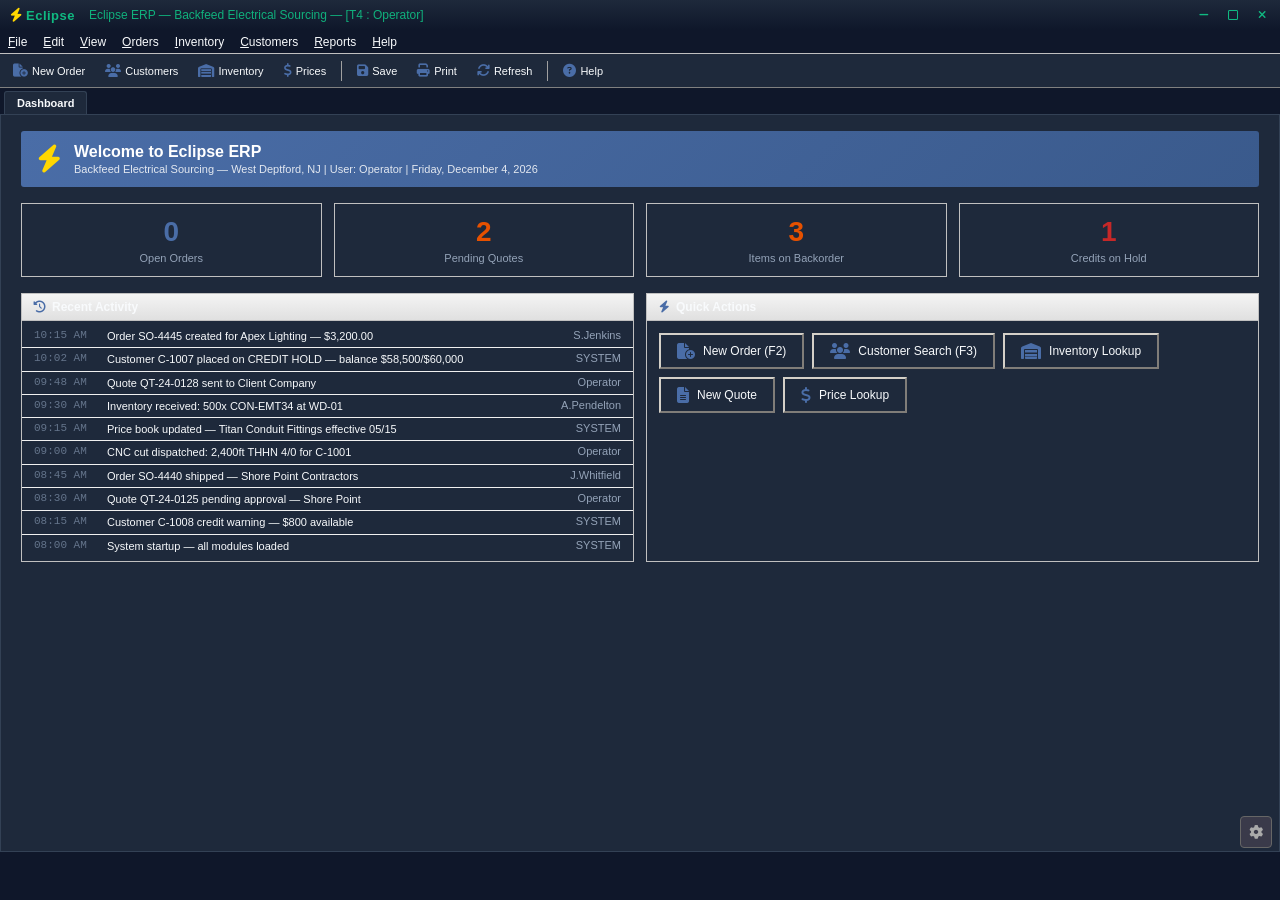
<file: eclipse/index.html>
<!DOCTYPE html>
<html lang="en">
<head>
  <title>Eclipse ERP — Backfeed Electrical Sourcing</title>
  <meta charset="UTF-8">
  <meta name="viewport" content="width=device-width, initial-scale=1.0">
  <meta name="description" content="Eclipse ERP system for electrical distribution order management">
  <link rel="stylesheet" href="eclipse.css">
  <link rel="stylesheet" href="https://cdnjs.cloudflare.com/ajax/libs/font-awesome/6.4.0/css/all.min.css">
</head>
<body class="theme-backfeed-dark">

  <!-- ============================================================
       TITLE BAR
  ============================================================ -->
  <header id="eclipse-titlebar">
    <div class="titlebar-left">
      <div class="eclipse-logo">
        <i class="fa-solid fa-bolt"></i>
        <span class="logo-text">Eclipse</span>
      </div>
      <span class="titlebar-title">Eclipse ERP — Backfeed Electrical Sourcing — [T4 : Operator]</span>
    </div>
    <div class="titlebar-controls">
      <button class="titlebar-btn minimize" title="Minimize"><i class="fa-solid fa-minus"></i></button>
      <button class="titlebar-btn maximize" title="Maximize"><i class="fa-regular fa-square"></i></button>
      <button class="titlebar-btn close" title="Close"><i class="fa-solid fa-xmark"></i></button>
    </div>
  </header>

  <!-- ============================================================
       MENU BAR
  ============================================================ -->
  <nav id="eclipse-menubar">
    <ul class="menu-items">
      <li class="menu-item" data-menu="file">
        <span class="menu-label"><u>F</u>ile</span>
        <ul class="menu-dropdown">
          <li data-action="new-order"><i class="fa-solid fa-file-circle-plus"></i> New Order <span class="shortcut">Ctrl+N</span></li>
          <li data-action="new-quote"><i class="fa-solid fa-file-lines"></i> New Quote <span class="shortcut">Ctrl+Q</span></li>
          <li class="menu-divider"></li>
          <li data-action="save"><i class="fa-solid fa-floppy-disk"></i> Save <span class="shortcut">Ctrl+S</span></li>
          <li data-action="print"><i class="fa-solid fa-print"></i> Print <span class="shortcut">Ctrl+P</span></li>
          <li class="menu-divider"></li>
          <li data-action="exit"><i class="fa-solid fa-right-from-bracket"></i> Exit <span class="shortcut">Alt+F4</span></li>
        </ul>
      </li>
      <li class="menu-item" data-menu="edit">
        <span class="menu-label"><u>E</u>dit</span>
        <ul class="menu-dropdown">
          <li data-action="undo"><i class="fa-solid fa-rotate-left"></i> Undo <span class="shortcut">Ctrl+Z</span></li>
          <li data-action="redo"><i class="fa-solid fa-rotate-right"></i> Redo <span class="shortcut">Ctrl+Y</span></li>
          <li class="menu-divider"></li>
          <li data-action="cut"><i class="fa-solid fa-scissors"></i> Cut <span class="shortcut">Ctrl+X</span></li>
          <li data-action="copy"><i class="fa-solid fa-copy"></i> Copy <span class="shortcut">Ctrl+C</span></li>
          <li data-action="paste"><i class="fa-solid fa-paste"></i> Paste <span class="shortcut">Ctrl+V</span></li>
        </ul>
      </li>
      <li class="menu-item" data-menu="view">
        <span class="menu-label"><u>V</u>iew</span>
        <ul class="menu-dropdown">
          <li data-action="open-dashboard"><i class="fa-solid fa-gauge-high"></i> Dashboard</li>
          <li data-action="refresh"><i class="fa-solid fa-arrows-rotate"></i> Refresh <span class="shortcut">F5</span></li>
          <li class="menu-divider"></li>
          <li data-action="toggle-statusbar"><i class="fa-solid fa-check"></i> Status Bar</li>
          <li data-action="toggle-fkeys"><i class="fa-solid fa-check"></i> Function Key Bar</li>
          <li class="menu-divider"></li>
          <li data-action="theme-eclipse"><i class="fa-regular fa-circle"></i> Classic Eclipse</li>
          <li data-action="theme-backfeed-dark"><i class="fa-regular fa-circle"></i> Backfeed Dark</li>
          <li data-action="theme-backfeed-light"><i class="fa-regular fa-circle"></i> Backfeed Light</li>
        </ul>
      </li>
      <li class="menu-item" data-menu="orders">
        <span class="menu-label"><u>O</u>rders</span>
        <ul class="menu-dropdown">
          <li data-action="new-order"><i class="fa-solid fa-file-circle-plus"></i> New Order <span class="shortcut">F2</span></li>
          <li data-action="order-search"><i class="fa-solid fa-magnifying-glass"></i> Search Orders <span class="shortcut">F3</span></li>
          <li class="menu-divider"></li>
          <li data-action="new-quote"><i class="fa-solid fa-file-lines"></i> New Quote</li>
          <li data-action="quote-search"><i class="fa-solid fa-magnifying-glass"></i> Search Quotes</li>
        </ul>
      </li>
      <li class="menu-item" data-menu="inventory">
        <span class="menu-label"><u>I</u>nventory</span>
        <ul class="menu-dropdown">
          <li data-action="open-inventory"><i class="fa-solid fa-warehouse"></i> Inventory Inquiry</li>
          <li data-action="open-price-lookup"><i class="fa-solid fa-dollar-sign"></i> Price Lookup</li>
          <li class="menu-divider"></li>
          <li data-action="warehouse-status"><i class="fa-solid fa-boxes-stacked"></i> Warehouse Status</li>
        </ul>
      </li>
      <li class="menu-item" data-menu="customers">
        <span class="menu-label"><u>C</u>ustomers</span>
        <ul class="menu-dropdown">
          <li data-action="open-customer-search"><i class="fa-solid fa-magnifying-glass"></i> Customer Lookup <span class="shortcut">F3</span></li>
          <li data-action="new-customer"><i class="fa-solid fa-user-plus"></i> New Customer</li>
        </ul>
      </li>
      <li class="menu-item" data-menu="reports">
        <span class="menu-label"><u>R</u>eports</span>
        <ul class="menu-dropdown">
          <li data-action="report-sales"><i class="fa-solid fa-chart-line"></i> Sales Report</li>
          <li data-action="report-aging"><i class="fa-solid fa-clock-rotate-left"></i> Aging Report</li>
          <li data-action="report-inventory"><i class="fa-solid fa-clipboard-list"></i> Inventory Report</li>
        </ul>
      </li>
      <li class="menu-item" data-menu="help">
        <span class="menu-label"><u>H</u>elp</span>
        <ul class="menu-dropdown">
          <li data-action="help-contents"><i class="fa-solid fa-circle-question"></i> Help Contents <span class="shortcut">F1</span></li>
          <li class="menu-divider"></li>
          <li data-action="about"><i class="fa-solid fa-circle-info"></i> About Eclipse ERP</li>
        </ul>
      </li>
    </ul>
  </nav>

  <!-- ============================================================
       TOOLBAR
  ============================================================ -->
  <div id="eclipse-toolbar">
    <button class="toolbar-btn" data-action="new-order" title="New Order (F2)"><i class="fa-solid fa-file-circle-plus"></i><span>New Order</span></button>
    <button class="toolbar-btn" data-action="open-customer-search" title="Customer Search (F3)"><i class="fa-solid fa-users"></i><span>Customers</span></button>
    <button class="toolbar-btn" data-action="open-inventory" title="Inventory Inquiry"><i class="fa-solid fa-warehouse"></i><span>Inventory</span></button>
    <button class="toolbar-btn" data-action="open-price-lookup" title="Price Lookup"><i class="fa-solid fa-dollar-sign"></i><span>Prices</span></button>
    <div class="toolbar-separator"></div>
    <button class="toolbar-btn" data-action="save" title="Save (F7)"><i class="fa-solid fa-floppy-disk"></i><span>Save</span></button>
    <button class="toolbar-btn" data-action="print" title="Print (F6)"><i class="fa-solid fa-print"></i><span>Print</span></button>
    <button class="toolbar-btn" data-action="refresh" title="Refresh (F5)"><i class="fa-solid fa-arrows-rotate"></i><span>Refresh</span></button>
    <div class="toolbar-separator"></div>
    <button class="toolbar-btn" data-action="help-contents" title="Help (F1)"><i class="fa-solid fa-circle-question"></i><span>Help</span></button>
  </div>

  <!-- ============================================================
       MAIN WORK AREA (MDI)
  ============================================================ -->
  <main id="eclipse-main">
    <!-- Tab Bar -->
    <div id="tab-bar">
      <!-- Tabs inserted dynamically -->
    </div>
    <!-- Tab Content Panels -->
    <div id="tab-content">
      <!-- Screen content inserted dynamically -->
    </div>
  </main>

  <!-- ============================================================
       FUNCTION KEY BAR
  ============================================================ -->
  <div id="eclipse-fkeybar">
    <button class="fkey-btn" data-fkey="F1"><span class="fkey-key">F1</span><span class="fkey-label">Help</span></button>
    <button class="fkey-btn" data-fkey="F2"><span class="fkey-key">F2</span><span class="fkey-label">New</span></button>
    <button class="fkey-btn" data-fkey="F3"><span class="fkey-key">F3</span><span class="fkey-label">Search</span></button>
    <button class="fkey-btn" data-fkey="F4"><span class="fkey-key">F4</span><span class="fkey-label">Edit</span></button>
    <button class="fkey-btn" data-fkey="F5"><span class="fkey-key">F5</span><span class="fkey-label">Refresh</span></button>
    <button class="fkey-btn" data-fkey="F6"><span class="fkey-key">F6</span><span class="fkey-label">Print</span></button>
    <button class="fkey-btn" data-fkey="F7"><span class="fkey-key">F7</span><span class="fkey-label">Save</span></button>
    <button class="fkey-btn" data-fkey="F8"><span class="fkey-key">F8</span><span class="fkey-label">Delete</span></button>
    <button class="fkey-btn" data-fkey="F9"><span class="fkey-key">F9</span><span class="fkey-label">Post</span></button>
    <button class="fkey-btn" data-fkey="F10"><span class="fkey-key">F10</span><span class="fkey-label">Exit</span></button>
  </div>

  <!-- ============================================================
       STATUS BAR
  ============================================================ -->
  <footer id="eclipse-statusbar">
    <div class="status-section status-user">
      <i class="fa-solid fa-user"></i>
      <span>Operator</span>
    </div>
    <div class="status-section status-terminal">
      <i class="fa-solid fa-desktop"></i>
      <span>Terminal T4</span>
    </div>
    <div class="status-section status-message" id="status-message">
      <span>Ready</span>
    </div>
    <div class="status-section status-scenario" id="status-scenario" style="display:none;">
      <i class="fa-solid fa-stopwatch"></i>
      <span id="scenario-timer">00:00</span>
    </div>
    <div class="status-section status-clock">
      <i class="fa-regular fa-clock"></i>
      <span id="status-clock">--:--:-- --</span>
    </div>
    <div class="status-section status-connection" id="status-connection">
      <span class="conn-dot connecting"></span>
      <span>Connecting...</span>
    </div>
  </footer>

  <!-- ============================================================
       SCENARIO PANEL (collapsible)
  ============================================================ -->
  <div id="scenario-toggle" title="Demo Scenarios">
    <i class="fa-solid fa-gear"></i>
  </div>
  <div id="scenario-panel" class="hidden">
    <div class="scenario-panel-header">
      <h3><i class="fa-solid fa-list-check"></i> Demo Scenarios</h3>
      <button id="scenario-panel-close" title="Close"><i class="fa-solid fa-xmark"></i></button>
    </div>
    <div class="scenario-panel-body">
      <div id="scenario-list">
        <!-- Populated dynamically -->
      </div>
    </div>
    <div class="scenario-panel-footer">
      <button id="scenario-clear" class="scenario-btn-clear"><i class="fa-solid fa-rotate-left"></i> Reset</button>
    </div>
  </div>

  <!-- ============================================================
       MODAL OVERLAY (reusable)
  ============================================================ -->
  <div id="modal-overlay" class="hidden">
    <div id="modal-dialog">
      <div id="modal-titlebar">
        <span id="modal-icon"><i class="fa-solid fa-circle-exclamation"></i></span>
        <span id="modal-title">Alert</span>
        <button id="modal-close-btn" title="Close"><i class="fa-solid fa-xmark"></i></button>
      </div>
      <div id="modal-body">
        <p id="modal-message"></p>
      </div>
      <div id="modal-footer">
        <!-- Buttons inserted dynamically -->
      </div>
    </div>
  </div>

  <!-- ============================================================
       SCRIPTS
  ============================================================ -->
  <script src="../shared/data.js"></script>
  <script src="../shared/scenarios.js"></script>
  <script src="eclipse.js"></script>
</body>
</html>
</file>
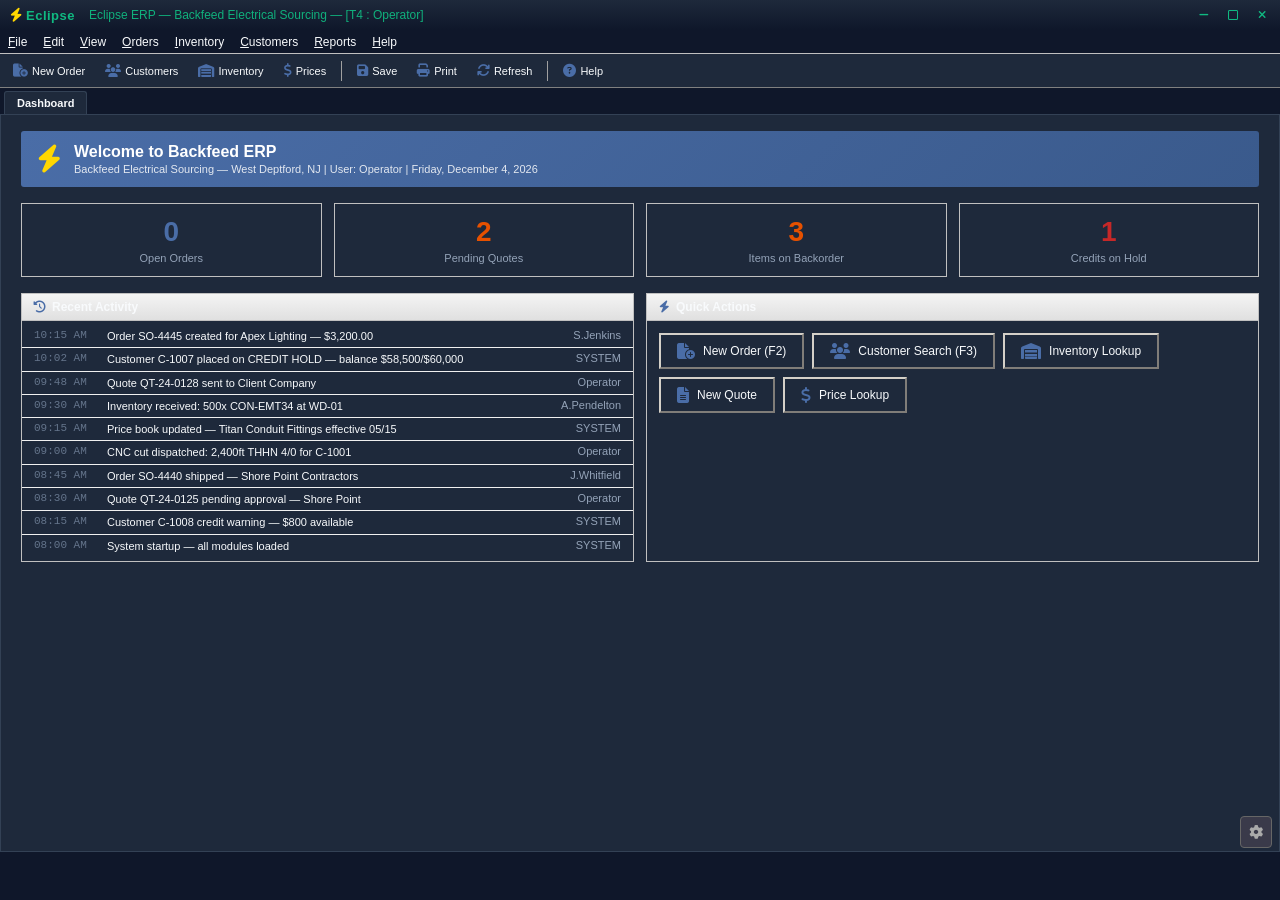
<file: eclipse_erp.html>
<!DOCTYPE html>
<html lang="en">
<head>
  <title>Eclipse ERP — Backfeed Electrical Sourcing</title>
  <meta charset="UTF-8">
  <meta name="viewport" content="width=device-width, initial-scale=1.0">
  <meta name="description" content="Eclipse ERP system for electrical distribution order management">
  <link rel="stylesheet" href="eclipse_erp.css">
  <link rel="stylesheet" href="https://cdnjs.cloudflare.com/ajax/libs/font-awesome/6.4.0/css/all.min.css">
</head>
<body class="theme-backfeed-dark">

  <!-- ============================================================
       TITLE BAR
  ============================================================ -->
  <header id="eclipse-titlebar">
    <div class="titlebar-left">
      <div class="eclipse-logo">
        <i class="fa-solid fa-bolt"></i>
        <span class="logo-text">Eclipse</span>
      </div>
      <span class="titlebar-title">Eclipse ERP — Backfeed Electrical Sourcing — [T4 : Operator]</span>
    </div>
    <div class="titlebar-controls">
      <button class="titlebar-btn minimize" title="Minimize"><i class="fa-solid fa-minus"></i></button>
      <button class="titlebar-btn maximize" title="Maximize"><i class="fa-regular fa-square"></i></button>
      <button class="titlebar-btn close" title="Close"><i class="fa-solid fa-xmark"></i></button>
    </div>
  </header>

  <!-- ============================================================
       MENU BAR
  ============================================================ -->
  <nav id="eclipse-menubar">
    <ul class="menu-items">
      <li class="menu-item" data-menu="file">
        <span class="menu-label"><u>F</u>ile</span>
        <ul class="menu-dropdown">
          <li data-action="new-order"><i class="fa-solid fa-file-circle-plus"></i> New Order <span class="shortcut">Ctrl+N</span></li>
          <li data-action="new-quote"><i class="fa-solid fa-file-lines"></i> New Quote <span class="shortcut">Ctrl+Q</span></li>
          <li class="menu-divider"></li>
          <li data-action="save"><i class="fa-solid fa-floppy-disk"></i> Save <span class="shortcut">Ctrl+S</span></li>
          <li data-action="print"><i class="fa-solid fa-print"></i> Print <span class="shortcut">Ctrl+P</span></li>
          <li class="menu-divider"></li>
          <li data-action="exit"><i class="fa-solid fa-right-from-bracket"></i> Exit <span class="shortcut">Alt+F4</span></li>
        </ul>
      </li>
      <li class="menu-item" data-menu="edit">
        <span class="menu-label"><u>E</u>dit</span>
        <ul class="menu-dropdown">
          <li data-action="undo"><i class="fa-solid fa-rotate-left"></i> Undo <span class="shortcut">Ctrl+Z</span></li>
          <li data-action="redo"><i class="fa-solid fa-rotate-right"></i> Redo <span class="shortcut">Ctrl+Y</span></li>
          <li class="menu-divider"></li>
          <li data-action="cut"><i class="fa-solid fa-scissors"></i> Cut <span class="shortcut">Ctrl+X</span></li>
          <li data-action="copy"><i class="fa-solid fa-copy"></i> Copy <span class="shortcut">Ctrl+C</span></li>
          <li data-action="paste"><i class="fa-solid fa-paste"></i> Paste <span class="shortcut">Ctrl+V</span></li>
        </ul>
      </li>
      <li class="menu-item" data-menu="view">
        <span class="menu-label"><u>V</u>iew</span>
        <ul class="menu-dropdown">
          <li data-action="open-dashboard"><i class="fa-solid fa-gauge-high"></i> Dashboard</li>
          <li data-action="refresh"><i class="fa-solid fa-arrows-rotate"></i> Refresh <span class="shortcut">F5</span></li>
          <li class="menu-divider"></li>
          <li data-action="toggle-statusbar"><i class="fa-solid fa-check"></i> Status Bar</li>
          <li data-action="toggle-fkeys"><i class="fa-solid fa-check"></i> Function Key Bar</li>
        </ul>
      </li>
      <li class="menu-item" data-menu="orders">
        <span class="menu-label"><u>O</u>rders</span>
        <ul class="menu-dropdown">
          <li data-action="new-order"><i class="fa-solid fa-file-circle-plus"></i> New Order <span class="shortcut">F2</span></li>
          <li data-action="order-search"><i class="fa-solid fa-magnifying-glass"></i> Search Orders <span class="shortcut">F3</span></li>
          <li class="menu-divider"></li>
          <li data-action="new-quote"><i class="fa-solid fa-file-lines"></i> New Quote</li>
          <li data-action="quote-search"><i class="fa-solid fa-magnifying-glass"></i> Search Quotes</li>
        </ul>
      </li>
      <li class="menu-item" data-menu="inventory">
        <span class="menu-label"><u>I</u>nventory</span>
        <ul class="menu-dropdown">
          <li data-action="open-inventory"><i class="fa-solid fa-warehouse"></i> Inventory Inquiry</li>
          <li data-action="open-price-lookup"><i class="fa-solid fa-dollar-sign"></i> Price Lookup</li>
          <li class="menu-divider"></li>
          <li data-action="warehouse-status"><i class="fa-solid fa-boxes-stacked"></i> Warehouse Status</li>
        </ul>
      </li>
      <li class="menu-item" data-menu="customers">
        <span class="menu-label"><u>C</u>ustomers</span>
        <ul class="menu-dropdown">
          <li data-action="open-customer-search"><i class="fa-solid fa-magnifying-glass"></i> Customer Lookup <span class="shortcut">F3</span></li>
          <li data-action="new-customer"><i class="fa-solid fa-user-plus"></i> New Customer</li>
        </ul>
      </li>
      <li class="menu-item" data-menu="reports">
        <span class="menu-label"><u>R</u>eports</span>
        <ul class="menu-dropdown">
          <li data-action="report-sales"><i class="fa-solid fa-chart-line"></i> Sales Report</li>
          <li data-action="report-aging"><i class="fa-solid fa-clock-rotate-left"></i> Aging Report</li>
          <li data-action="report-inventory"><i class="fa-solid fa-clipboard-list"></i> Inventory Report</li>
        </ul>
      </li>
      <li class="menu-item" data-menu="help">
        <span class="menu-label"><u>H</u>elp</span>
        <ul class="menu-dropdown">
          <li data-action="help-contents"><i class="fa-solid fa-circle-question"></i> Help Contents <span class="shortcut">F1</span></li>
          <li class="menu-divider"></li>
          <li data-action="about"><i class="fa-solid fa-circle-info"></i> About Eclipse ERP</li>
        </ul>
      </li>
    </ul>
  </nav>

  <!-- ============================================================
       TOOLBAR
  ============================================================ -->
  <div id="eclipse-toolbar">
    <button class="toolbar-btn" data-action="new-order" title="New Order (F2)"><i class="fa-solid fa-file-circle-plus"></i><span>New Order</span></button>
    <button class="toolbar-btn" data-action="open-customer-search" title="Customer Search (F3)"><i class="fa-solid fa-users"></i><span>Customers</span></button>
    <button class="toolbar-btn" data-action="open-inventory" title="Inventory Inquiry"><i class="fa-solid fa-warehouse"></i><span>Inventory</span></button>
    <button class="toolbar-btn" data-action="open-price-lookup" title="Price Lookup"><i class="fa-solid fa-dollar-sign"></i><span>Prices</span></button>
    <div class="toolbar-separator"></div>
    <button class="toolbar-btn" data-action="save" title="Save (F7)"><i class="fa-solid fa-floppy-disk"></i><span>Save</span></button>
    <button class="toolbar-btn" data-action="print" title="Print (F6)"><i class="fa-solid fa-print"></i><span>Print</span></button>
    <button class="toolbar-btn" data-action="refresh" title="Refresh (F5)"><i class="fa-solid fa-arrows-rotate"></i><span>Refresh</span></button>
    <div class="toolbar-separator"></div>
    <button class="toolbar-btn" data-action="help-contents" title="Help (F1)"><i class="fa-solid fa-circle-question"></i><span>Help</span></button>
  </div>

  <!-- ============================================================
       MAIN WORK AREA (MDI)
  ============================================================ -->
  <main id="eclipse-main">
    <!-- Tab Bar -->
    <div id="tab-bar">
      <!-- Tabs inserted dynamically -->
    </div>
    <!-- Tab Content Panels -->
    <div id="tab-content">
      <!-- Screen content inserted dynamically -->
    </div>
  </main>

  <!-- ============================================================
       FUNCTION KEY BAR
  ============================================================ -->
  <div id="eclipse-fkeybar">
    <button class="fkey-btn" data-fkey="F1"><span class="fkey-key">F1</span><span class="fkey-label">Help</span></button>
    <button class="fkey-btn" data-fkey="F2"><span class="fkey-key">F2</span><span class="fkey-label">New</span></button>
    <button class="fkey-btn" data-fkey="F3"><span class="fkey-key">F3</span><span class="fkey-label">Search</span></button>
    <button class="fkey-btn" data-fkey="F4"><span class="fkey-key">F4</span><span class="fkey-label">Edit</span></button>
    <button class="fkey-btn" data-fkey="F5"><span class="fkey-key">F5</span><span class="fkey-label">Refresh</span></button>
    <button class="fkey-btn" data-fkey="F6"><span class="fkey-key">F6</span><span class="fkey-label">Print</span></button>
    <button class="fkey-btn" data-fkey="F7"><span class="fkey-key">F7</span><span class="fkey-label">Save</span></button>
    <button class="fkey-btn" data-fkey="F8"><span class="fkey-key">F8</span><span class="fkey-label">Delete</span></button>
    <button class="fkey-btn" data-fkey="F9"><span class="fkey-key">F9</span><span class="fkey-label">Post</span></button>
    <button class="fkey-btn" data-fkey="F10"><span class="fkey-key">F10</span><span class="fkey-label">Exit</span></button>
  </div>

  <!-- ============================================================
       STATUS BAR
  ============================================================ -->
  <footer id="eclipse-statusbar">
    <div class="status-section status-user">
      <i class="fa-solid fa-user"></i>
      <span>Operator</span>
    </div>
    <div class="status-section status-terminal">
      <i class="fa-solid fa-desktop"></i>
      <span>Terminal T4</span>
    </div>
    <div class="status-section status-message" id="status-message">
      <span>Ready</span>
    </div>
    <div class="status-section status-scenario" id="status-scenario" style="display:none;">
      <i class="fa-solid fa-stopwatch"></i>
      <span id="scenario-timer">00:00</span>
    </div>
    <div class="status-section status-clock">
      <i class="fa-regular fa-clock"></i>
      <span id="status-clock">--:--:-- --</span>
    </div>
    <div class="status-section status-connection" id="status-connection">
      <span class="conn-dot connecting"></span>
      <span>Connecting...</span>
    </div>
  </footer>

  <!-- ============================================================
       SCENARIO PANEL (collapsible)
  ============================================================ -->
  <div id="scenario-toggle" title="Demo Scenarios">
    <i class="fa-solid fa-gear"></i>
  </div>
  <div id="scenario-panel" class="hidden">
    <div class="scenario-panel-header">
      <h3><i class="fa-solid fa-list-check"></i> Demo Scenarios</h3>
      <button id="scenario-panel-close" title="Close"><i class="fa-solid fa-xmark"></i></button>
    </div>
    <div class="scenario-panel-body">
      <div id="scenario-list">
        <!-- Populated dynamically -->
      </div>
    </div>
    <div class="scenario-panel-footer">
      <button id="scenario-clear" class="scenario-btn-clear"><i class="fa-solid fa-rotate-left"></i> Reset</button>
    </div>
  </div>

  <!-- ============================================================
       MODAL OVERLAY (reusable)
  ============================================================ -->
  <div id="modal-overlay" class="hidden">
    <div id="modal-dialog">
      <div id="modal-titlebar">
        <span id="modal-icon"><i class="fa-solid fa-circle-exclamation"></i></span>
        <span id="modal-title">Alert</span>
        <button id="modal-close-btn" title="Close"><i class="fa-solid fa-xmark"></i></button>
      </div>
      <div id="modal-body">
        <p id="modal-message"></p>
      </div>
      <div id="modal-footer">
        <!-- Buttons inserted dynamically -->
      </div>
    </div>
  </div>

  <!-- ============================================================
       SCRIPTS
  ============================================================ -->
  <script src="shared/data.js"></script>
  <script src="shared/scenarios.js"></script>
  <script src="eclipse_erp.js"></script>
</body>
</html>
</file>
<file: eclipse/eclipse.css>
/* ============================================================
   Eclipse ERP — CSS Stylesheet
   Faithful recreation of Epicor Eclipse desktop application
   ============================================================ */

/* ----------------------------------------------------------
   CSS CUSTOM PROPERTIES
---------------------------------------------------------- */
:root {
  /* Core palette */
  --bg-main: #1e1e2e;
  --bg-form: #f0f0f0;
  --bg-titlebar: linear-gradient(180deg, #4a6da7 0%, #3a5a8c 100%);
  --bg-menubar: #e8e8e8;
  --bg-toolbar: #d4d0c8;
  --bg-fkeybar: #2d2d3d;
  --bg-statusbar: #d4d0c8;
  --bg-input: #ffffff;
  --bg-modal: #f0f0f0;
  --bg-tab-active: #f0f0f0;
  --bg-tab-inactive: #c8c8c8;
  --bg-grid-odd: #ffffff;
  --bg-grid-even: #f5f8fc;
  --bg-selected: #316AC5;
  --bg-hover: #e8eef7;
  --bg-error: #fff0f0;
  --bg-success: #f0fff0;
  --bg-warning: #fffde6;
  --bg-dashboard-card: #ffffff;
  --bg-mdi: #1e1e2e;

  /* Text */
  --text-primary: #333333;
  --text-secondary: #666666;
  --text-light: #999999;
  --text-inverse: #ffffff;
  --text-menu: #333333;
  --text-fkey: #d4d4d4;
  --text-titlebar: #ffffff;
  --text-selected: #ffffff;
  --text-error: #cc0000;
  --text-success: #006600;
  --text-warning: #996600;
  --text-link: #0066cc;

  /* Borders */
  --border-input-top: #999999;
  --border-input-bottom: #ffffff;
  --border-grid: #c0c0c0;
  --border-form: #999999;
  --border-tab: #808080;
  --border-raised-light: #ffffff;
  --border-raised-dark: #808080;
  --border-sunken-light: #808080;
  --border-sunken-dark: #ffffff;

  /* Typography */
  --font-primary: 'Segoe UI', Tahoma, Geneva, Verdana, sans-serif;
  --font-mono: Consolas, 'Courier New', Courier, monospace;
  --font-size-base: 12px;
  --font-size-header: 13px;
  --font-size-small: 11px;
  --font-size-title: 14px;

  /* Sizing */
  --titlebar-height: 30px;
  --menubar-height: 24px;
  --toolbar-height: 34px;
  --fkeybar-height: 26px;
  --statusbar-height: 22px;
  --tab-height: 26px;
  --header-total: calc(var(--titlebar-height) + var(--menubar-height) + var(--toolbar-height));
  --footer-total: calc(var(--fkeybar-height) + var(--statusbar-height));
}

/* Backfeed Dark Theme Override */
body.theme-backfeed-dark, #eclipse-erp-container.theme-backfeed-dark {
  --bg-main: #0f172a;
  --bg-form: #1e293b;
  --bg-titlebar: linear-gradient(180deg, #1e293b 0%, #0f172a 100%);
  --bg-menubar: #0f172a;
  --bg-toolbar: #1e293b;
  --bg-fkeybar: #0f172a;
  --bg-statusbar: #0f172a;
  --bg-input: #0f172a;
  --bg-modal: #1e293b;
  --bg-tab-active: #1e293b;
  --bg-tab-inactive: #0f172a;
  --bg-grid-odd: #1e293b;
  --bg-grid-even: #0f172a;
  --bg-selected: #10b981;
  --bg-hover: rgba(16, 185, 129, 0.1);
  --bg-error: rgba(239, 68, 68, 0.1);
  --bg-success: rgba(16, 185, 129, 0.15);
  --bg-warning: rgba(245, 158, 11, 0.1);
  --bg-dashboard-card: #1e293b;
  --bg-mdi: #0f172a;
  
  --text-primary: #f8fafc;
  --text-secondary: #94a3b8;
  --text-light: #64748b;
  --text-inverse: #0f172a;
  --text-menu: #f8fafc;
  --text-fkey: #94a3b8;
  --text-titlebar: #10b981;
  --text-selected: #0f172a;
  --text-error: #ef4444;
  --text-success: #10b981;
  --text-warning: #f59e0b;
  --text-link: #10b981;
  
  --border-input-top: #334155;
  --border-input-bottom: #334155;
  --border-grid: #334155;
  --border-form: #334155;
  --border-tab: #334155;
  --border-raised-light: #334155;
  --border-raised-dark: #0f172a;
  --border-sunken-light: #0f172a;
  --border-sunken-dark: #334155;
}

/* Backfeed Light Theme Override */
body.theme-backfeed-light, #eclipse-erp-container.theme-backfeed-light {
  --bg-main: #f1f5f9;
  --bg-form: #ffffff;
  --bg-titlebar: linear-gradient(180deg, #ffffff 0%, #f1f5f9 100%);
  --bg-menubar: #ffffff;
  --bg-toolbar: #f8fafc;
  --bg-fkeybar: #ffffff;
  --bg-statusbar: #ffffff;
  --bg-input: #f8fafc;
  --bg-modal: #ffffff;
  --bg-tab-active: #ffffff;
  --bg-tab-inactive: #e2e8f0;
  --bg-grid-odd: #ffffff;
  --bg-grid-even: #f8fafc;
  --bg-selected: #059669;
  --bg-hover: rgba(5, 150, 105, 0.1);
  --bg-error: #fff0f0;
  --bg-success: #f0fff0;
  --bg-warning: #fffde6;
  --bg-dashboard-card: #ffffff;
  --bg-mdi: #f1f5f9;
  
  --text-primary: #0f172a;
  --text-secondary: #475569;
  --text-light: #94a3b8;
  --text-inverse: #ffffff;
  --text-menu: #0f172a;
  --text-fkey: #475569;
  --text-titlebar: #059669;
  --text-selected: #ffffff;
  --text-error: #cc0000;
  --text-success: #059669;
  --text-warning: #996600;
  --text-link: #059669;
  
  --border-input-top: #cbd5e1;
  --border-input-bottom: #cbd5e1;
  --border-grid: #e2e8f0;
  --border-form: #cbd5e1;
  --border-tab: #cbd5e1;
  --border-raised-light: #cbd5e1;
  --border-raised-dark: #e2e8f0;
  --border-sunken-light: #cbd5e1;
  --border-sunken-dark: #ffffff;
}

/* ----------------------------------------------------------
   RESET & BASE
---------------------------------------------------------- */
*, *::before, *::after {
  margin: 0;
  padding: 0;
  box-sizing: border-box;
}

html, body {
  width: 100%;
  height: 100%;
  overflow: hidden;
  font-family: var(--font-primary);
  font-size: var(--font-size-base);
  color: var(--text-primary);
  background: var(--bg-main);
  -webkit-font-smoothing: antialiased;
  user-select: none;
}

button {
  font-family: inherit;
  font-size: inherit;
  cursor: pointer;
  border: none;
  background: none;
  outline: none;
}

input, select, textarea {
  font-family: var(--font-mono);
  font-size: var(--font-size-base);
  outline: none;
}

ul { list-style: none; }
a { text-decoration: none; color: inherit; }

/* ----------------------------------------------------------
   TITLE BAR
---------------------------------------------------------- */
#eclipse-titlebar {
  height: var(--titlebar-height);
  background: var(--bg-titlebar);
  display: flex;
  align-items: center;
  justify-content: space-between;
  padding: 0 4px;
  color: var(--text-titlebar);
}

.titlebar-left {
  display: flex;
  align-items: center;
  gap: 8px;
}

.eclipse-logo {
  display: flex;
  align-items: center;
  gap: 4px;
  padding: 0 6px;
}

.eclipse-logo i {
  font-size: 14px;
  color: #ffd700;
}

.logo-text {
  font-weight: 700;
  font-size: 13px;
  letter-spacing: 0.5px;
}

.titlebar-title {
  font-size: 12px;
  font-weight: 400;
  opacity: 0.95;
}

.titlebar-controls {
  display: flex;
  gap: 1px;
}

.titlebar-btn {
  width: 28px;
  height: 22px;
  display: flex;
  align-items: center;
  justify-content: center;
  color: var(--text-titlebar);
  font-size: 11px;
  border-radius: 0;
  transition: background 0.1s;
}

.titlebar-btn:hover { background: rgba(255,255,255,0.2); }
.titlebar-btn.close:hover { background: #e81123; }

/* ----------------------------------------------------------
   MENU BAR
---------------------------------------------------------- */
#eclipse-menubar {
  height: var(--menubar-height);
  background: var(--bg-menubar);
  border-bottom: 1px solid #c0c0c0;
  display: flex;
  align-items: stretch;
  position: relative;
  z-index: 1000;
}

.menu-items {
  display: flex;
  height: 100%;
}

.menu-item {
  position: relative;
  height: 100%;
}

.menu-label {
  display: flex;
  align-items: center;
  height: 100%;
  padding: 0 8px;
  font-size: var(--font-size-base);
  color: var(--text-menu);
  cursor: pointer;
}

.menu-label u {
  text-decoration: underline;
}

.menu-item:hover > .menu-label,
.menu-item.open > .menu-label {
  background: var(--bg-selected);
  color: var(--text-selected);
}

.menu-dropdown {
  display: none;
  position: absolute;
  top: 100%;
  left: 0;
  min-width: 220px;
  background: var(--bg-form);
  border: 1px solid #808080;
  box-shadow: 2px 2px 6px rgba(0,0,0,0.25);
  z-index: 1001;
  padding: 2px 0;
}

.menu-item.open > .menu-dropdown {
  display: block;
}

.menu-dropdown li {
  display: flex;
  align-items: center;
  gap: 8px;
  padding: 4px 24px 4px 8px;
  font-size: var(--font-size-base);
  color: var(--text-primary);
  cursor: pointer;
  white-space: nowrap;
}

.menu-dropdown li i {
  width: 16px;
  text-align: center;
  font-size: 11px;
  color: var(--text-secondary);
}

.menu-dropdown li:hover {
  background: var(--bg-selected);
  color: var(--text-selected);
}

.menu-dropdown li:hover i {
  color: var(--text-selected);
}

.menu-dropdown li .shortcut {
  margin-left: auto;
  font-size: 11px;
  color: var(--text-secondary);
}

.menu-dropdown li:hover .shortcut {
  color: var(--text-selected);
}

.menu-divider {
  height: 1px !important;
  background: #c0c0c0 !important;
  margin: 2px 4px !important;
  padding: 0 !important;
  pointer-events: none;
  cursor: default !important;
}

.menu-divider:hover {
  background: #c0c0c0 !important;
  color: inherit !important;
}

/* ----------------------------------------------------------
   TOOLBAR
---------------------------------------------------------- */
#eclipse-toolbar {
  height: var(--toolbar-height);
  background: var(--bg-toolbar);
  border-bottom: 1px solid #808080;
  display: flex;
  align-items: center;
  padding: 0 4px;
  gap: 2px;
}

.toolbar-btn {
  display: flex;
  align-items: center;
  gap: 4px;
  padding: 3px 8px;
  font-size: 11px;
  color: var(--text-primary);
  background: var(--bg-toolbar);
  border: 1px solid transparent;
  border-radius: 0;
  height: 26px;
}

.toolbar-btn:hover {
  border-color: var(--border-raised-light) var(--border-raised-dark) var(--border-raised-dark) var(--border-raised-light);
  background: #e0ddd5;
}

.toolbar-btn:active {
  border-color: var(--border-raised-dark) var(--border-raised-light) var(--border-raised-light) var(--border-raised-dark);
}

.toolbar-btn i {
  font-size: 13px;
  color: #4a6da7;
}

.toolbar-separator {
  width: 1px;
  height: 20px;
  background: #a0a0a0;
  margin: 0 4px;
}

/* ----------------------------------------------------------
   MAIN WORK AREA
---------------------------------------------------------- */
#eclipse-main {
  position: absolute;
  top: var(--header-total);
  bottom: var(--footer-total);
  left: 0;
  right: 0;
  display: flex;
  flex-direction: column;
  background: var(--bg-mdi);
}

/* Tab Bar */
#tab-bar {
  display: flex;
  align-items: flex-end;
  height: var(--tab-height);
  background: var(--bg-mdi);
  padding: 0 4px;
  gap: 1px;
  flex-shrink: 0;
  overflow-x: auto;
  overflow-y: hidden;
}

#tab-bar::-webkit-scrollbar { height: 3px; }
#tab-bar::-webkit-scrollbar-thumb { background: #555; }

.tab-item {
  display: flex;
  align-items: center;
  gap: 6px;
  padding: 4px 12px;
  height: 22px;
  font-size: 11px;
  color: var(--text-primary);
  background: var(--bg-tab-inactive);
  border: 1px solid var(--border-tab);
  border-bottom: none;
  border-radius: 3px 3px 0 0;
  cursor: pointer;
  white-space: nowrap;
  max-width: 200px;
  position: relative;
  top: 1px;
}

.tab-item:hover {
  background: #d8d8d8;
}

.tab-item.active {
  background: var(--bg-tab-active);
  border-bottom: 1px solid var(--bg-tab-active);
  height: 24px;
  font-weight: 600;
  z-index: 1;
}

.tab-item .tab-close {
  font-size: 10px;
  color: var(--text-light);
  padding: 1px 2px;
  margin-left: 4px;
}

.tab-item .tab-close:hover {
  color: var(--text-error);
  background: rgba(204,0,0,0.1);
}

/* Tab Content */
#tab-content {
  flex: 1;
  background: var(--bg-form);
  border: 1px solid var(--border-tab);
  overflow: auto;
  position: relative;
}

.tab-panel {
  display: none;
  width: 100%;
  height: 100%;
  overflow: auto;
  padding: 0;
}

.tab-panel.active {
  display: block;
}

/* ----------------------------------------------------------
   FUNCTION KEY BAR
---------------------------------------------------------- */
#eclipse-fkeybar {
  height: var(--fkeybar-height);
  background: var(--bg-fkeybar);
  display: flex;
  align-items: center;
  justify-content: center;
  gap: 2px;
  padding: 0 4px;
  border-top: 1px solid #555;
}

.fkey-btn {
  display: flex;
  align-items: center;
  gap: 2px;
  padding: 2px 8px;
  height: 20px;
  font-size: 11px;
  color: var(--text-fkey);
  border: 1px solid #555;
  background: #3a3a4a;
  border-radius: 2px;
}

.fkey-btn:hover {
  background: #4a4a5a;
  border-color: #888;
}

.fkey-btn:active {
  background: #2a2a3a;
}

.fkey-key {
  font-weight: 700;
  color: #ffd700;
  font-size: 10px;
  margin-right: 2px;
}

.fkey-label {
  font-size: 10px;
}

/* ----------------------------------------------------------
   STATUS BAR
---------------------------------------------------------- */
#eclipse-statusbar {
  height: var(--statusbar-height);
  background: var(--bg-statusbar);
  border-top: 1px solid #a0a0a0;
  display: flex;
  align-items: center;
  padding: 0 4px;
  gap: 2px;
  font-size: var(--font-size-small);
  color: var(--text-primary);
}

.status-section {
  display: flex;
  align-items: center;
  gap: 4px;
  padding: 0 8px;
  border-right: 1px solid #a0a0a0;
  height: 16px;
  white-space: nowrap;
}

.status-section:last-child { border-right: none; }

.status-section i { font-size: 10px; color: var(--text-secondary); }

.status-message {
  flex: 1;
  min-width: 0;
  overflow: hidden;
  text-overflow: ellipsis;
}

.conn-dot {
  width: 8px;
  height: 8px;
  border-radius: 50%;
  display: inline-block;
}

.conn-dot.connecting { background: #ffaa00; animation: pulse 1s infinite; }
.conn-dot.connected { background: #00aa00; }
.conn-dot.disconnected { background: #cc0000; }

@keyframes pulse {
  0%, 100% { opacity: 1; }
  50% { opacity: 0.4; }
}

/* ----------------------------------------------------------
   SCENARIO PANEL
---------------------------------------------------------- */
#scenario-toggle {
  position: fixed;
  bottom: 52px;
  right: 8px;
  width: 32px;
  height: 32px;
  background: #3a3a4a;
  border: 1px solid #666;
  border-radius: 4px;
  display: flex;
  align-items: center;
  justify-content: center;
  color: #aaa;
  cursor: pointer;
  z-index: 900;
  font-size: 14px;
  transition: all 0.2s;
}

#scenario-toggle:hover {
  background: #4a4a5a;
  color: #ffd700;
}

#scenario-panel {
  position: fixed;
  bottom: 52px;
  right: 48px;
  width: 380px;
  max-height: 500px;
  background: var(--bg-form);
  border: 1px solid #808080;
  box-shadow: -2px -2px 8px rgba(0,0,0,0.3);
  z-index: 901;
  display: flex;
  flex-direction: column;
  border-radius: 4px 4px 0 0;
}

#scenario-panel.hidden { display: none; }

.scenario-panel-header {
  background: linear-gradient(180deg, #4a6da7, #3a5a8c);
  color: white;
  padding: 6px 10px;
  display: flex;
  align-items: center;
  justify-content: space-between;
  border-radius: 4px 4px 0 0;
}

.scenario-panel-header h3 {
  font-size: 12px;
  font-weight: 600;
  display: flex;
  align-items: center;
  gap: 6px;
}

#scenario-panel-close {
  color: white;
  font-size: 14px;
}

.scenario-panel-body {
  flex: 1;
  overflow-y: auto;
  padding: 4px;
  max-height: 400px;
}

.scenario-card {
  padding: 8px 10px;
  margin-bottom: 4px;
  border: 1px solid #c0c0c0;
  border-radius: 3px;
  cursor: pointer;
  background: #fff;
  transition: all 0.15s;
}

.scenario-card:hover {
  background: var(--bg-hover);
  border-color: #4a6da7;
}

.scenario-card.active {
  background: #e8eef7;
  border-color: #4a6da7;
  border-left: 3px solid #4a6da7;
}

.scenario-card-title {
  font-weight: 600;
  font-size: 11px;
  color: var(--text-primary);
  margin-bottom: 2px;
}

.scenario-card-title .scenario-num {
  color: #4a6da7;
  margin-right: 4px;
}

.scenario-card-desc {
  font-size: 10px;
  color: var(--text-secondary);
  line-height: 1.3;
}

.scenario-panel-footer {
  padding: 6px 10px;
  border-top: 1px solid #c0c0c0;
  display: flex;
  justify-content: flex-end;
}

.scenario-btn-clear {
  padding: 3px 12px;
  font-size: 11px;
  background: var(--bg-toolbar);
  border: 1px outset #d4d0c8;
  color: var(--text-primary);
}

.scenario-btn-clear:hover {
  background: #e0ddd5;
}

/* ----------------------------------------------------------
   MODAL SYSTEM
---------------------------------------------------------- */
#modal-overlay {
  position: fixed;
  inset: 0;
  background: rgba(0,0,0,0.45);
  display: flex;
  align-items: center;
  justify-content: center;
  z-index: 10000;
}

#modal-overlay.hidden { display: none; }

#modal-dialog {
  background: var(--bg-modal);
  border: 2px solid #808080;
  box-shadow: 4px 4px 12px rgba(0,0,0,0.4);
  min-width: 360px;
  max-width: 520px;
}

#modal-titlebar {
  background: linear-gradient(180deg, #4a6da7, #3a5a8c);
  color: white;
  padding: 4px 8px;
  display: flex;
  align-items: center;
  gap: 6px;
  font-size: 12px;
  font-weight: 600;
}

#modal-titlebar #modal-icon i {
  font-size: 14px;
}

#modal-titlebar #modal-title {
  flex: 1;
}

#modal-close-btn {
  color: white;
  font-size: 14px;
  padding: 2px 4px;
}

#modal-close-btn:hover { background: rgba(255,255,255,0.2); }

#modal-body {
  padding: 20px 24px;
  font-size: 12px;
  line-height: 1.5;
}

#modal-body .modal-icon-large {
  font-size: 32px;
  margin-right: 16px;
  float: left;
}

#modal-body .modal-icon-large.error { color: var(--text-error); }
#modal-body .modal-icon-large.warning { color: #e6a800; }
#modal-body .modal-icon-large.info { color: #4a6da7; }
#modal-body .modal-icon-large.success { color: var(--text-success); }

#modal-footer {
  padding: 8px 24px 12px;
  display: flex;
  justify-content: center;
  gap: 8px;
}

.modal-btn {
  padding: 4px 20px;
  font-size: 12px;
  background: var(--bg-toolbar);
  border: 2px outset #d4d0c8;
  color: var(--text-primary);
  min-width: 80px;
}

.modal-btn:hover {
  background: #e0ddd5;
}

.modal-btn:active {
  border-style: inset;
}

.modal-btn.primary {
  background: #4a6da7;
  color: white;
  border-color: #3a5a8c;
}

.modal-btn.primary:hover {
  background: #5a7db7;
}

.modal-btn.danger {
  background: #cc3333;
  color: white;
  border-color: #993333;
}

/* ----------------------------------------------------------
   FORMS — SHARED COMPONENTS
---------------------------------------------------------- */
.form-section {
  padding: 12px 16px;
  background: var(--bg-form);
}

.form-section-title {
  font-size: var(--font-size-header);
  font-weight: 700;
  color: var(--text-primary);
  border-bottom: 1px solid #c0c0c0;
  padding-bottom: 4px;
  margin-bottom: 10px;
}

.form-grid {
  display: grid;
  grid-template-columns: repeat(auto-fill, minmax(200px, 1fr));
  gap: 8px 16px;
}

.form-group {
  display: flex;
  flex-direction: column;
  gap: 2px;
}

.form-group label {
  font-size: 11px;
  font-weight: 600;
  color: var(--text-secondary);
}

.form-group label .required {
  color: var(--text-error);
  margin-left: 2px;
}

.form-control {
  padding: 3px 6px;
  background: var(--bg-input);
  border: 2px solid;
  border-color: var(--border-input-top) var(--border-input-bottom) var(--border-input-bottom) var(--border-input-top);
  font-family: var(--font-mono);
  font-size: var(--font-size-base);
  color: var(--text-primary);
  height: 24px;
}

.form-control:focus {
  border-color: #4a6da7;
  background: #fffff0;
}

.form-control.error {
  border-color: var(--text-error);
  background: var(--bg-error);
}

.form-control.readonly {
  background: #e8e8e8;
  color: var(--text-secondary);
}

select.form-control {
  font-family: var(--font-primary);
  cursor: pointer;
}

textarea.form-control {
  height: auto;
  min-height: 60px;
  resize: vertical;
  font-family: var(--font-primary);
}

.form-row {
  display: flex;
  gap: 12px;
  align-items: flex-end;
}

.form-inline {
  display: flex;
  align-items: center;
  gap: 4px;
}

.btn {
  padding: 4px 14px;
  font-size: 11px;
  background: var(--bg-toolbar);
  border: 2px outset #d4d0c8;
  color: var(--text-primary);
  cursor: pointer;
  white-space: nowrap;
}

.btn:hover { background: #e0ddd5; }
.btn:active { border-style: inset; }

.btn-primary {
  background: #4a6da7;
  color: white;
  border-color: #3a5a8c;
}
.btn-primary:hover { background: #5a7db7; }

.btn-success {
  background: #2e7d32;
  color: white;
  border-color: #1b5e20;
}
.btn-success:hover { background: #388e3c; }

.btn-danger {
  background: #c62828;
  color: white;
  border-color: #b71c1c;
}
.btn-danger:hover { background: #d32f2f; }

.btn-small {
  padding: 2px 8px;
  font-size: 10px;
  height: 20px;
}

.btn-icon {
  padding: 2px 6px;
  font-size: 12px;
  width: 24px;
  height: 24px;
  display: flex;
  align-items: center;
  justify-content: center;
  border: 2px outset #d4d0c8;
  background: var(--bg-toolbar);
}

.error-text {
  color: var(--text-error);
  font-size: 11px;
  font-weight: 600;
}

.success-text {
  color: var(--text-success);
  font-size: 11px;
}

/* ----------------------------------------------------------
   DATA GRIDS
---------------------------------------------------------- */
.data-grid-container {
  border: 2px solid;
  border-color: var(--border-sunken-light) var(--border-sunken-dark) var(--border-sunken-dark) var(--border-sunken-light);
  background: white;
  overflow: auto;
}

.data-grid {
  width: 100%;
  border-collapse: collapse;
  font-size: var(--font-size-base);
}

.data-grid thead {
  position: sticky;
  top: 0;
  z-index: 10;
}

.data-grid th {
  background: linear-gradient(180deg, #f4f4f4, #ddd);
  border: 1px solid var(--border-grid);
  border-bottom: 2px solid #aaa;
  padding: 4px 8px;
  text-align: left;
  font-weight: 600;
  font-size: 11px;
  color: var(--text-primary);
  white-space: nowrap;
  cursor: default;
}

.data-grid th.sortable { cursor: pointer; }
.data-grid th.sortable:hover { background: linear-gradient(180deg, #e8e8e8, #ccc); }

.data-grid th .sort-arrow {
  font-size: 8px;
  margin-left: 4px;
  color: var(--text-light);
}

.data-grid td {
  border: 1px solid #e0e0e0;
  padding: 3px 8px;
  white-space: nowrap;
  overflow: hidden;
  text-overflow: ellipsis;
  max-width: 250px;
  font-family: var(--font-mono);
  font-size: 11px;
}

.data-grid tbody tr:nth-child(even) {
  background: var(--bg-grid-even);
}

.data-grid tbody tr:hover {
  background: var(--bg-hover);
}

.data-grid tbody tr.selected {
  background: var(--bg-selected);
  color: var(--text-selected);
}

.data-grid tbody tr.selected td {
  color: var(--text-selected);
}

.data-grid td.numeric {
  text-align: right;
  font-family: var(--font-mono);
}

.data-grid td.center {
  text-align: center;
}

.data-grid .inline-input {
  width: 100%;
  border: 1px solid #4a6da7;
  padding: 1px 4px;
  font-family: var(--font-mono);
  font-size: 11px;
  background: #fffff0;
}

/* Editable grid row */
.data-grid tr.editing td {
  background: #fffff0;
}

/* Status badges */
.status-badge {
  display: inline-block;
  padding: 1px 8px;
  border-radius: 2px;
  font-size: 10px;
  font-weight: 600;
  font-family: var(--font-primary);
  text-transform: uppercase;
  letter-spacing: 0.3px;
}

.status-badge.active, .status-badge.open, .status-badge.good, .status-badge.shipped { background: #e8f5e9; color: #2e7d32; }
.status-badge.invoiced { background: #e3f2fd; color: #1565c0; }
.status-badge.pending { background: #fff3e0; color: #e65100; }
.status-badge.hold, .status-badge.credit-hold { background: #ffebee; color: #c62828; }
.status-badge.partial { background: #fff8e1; color: #f57f17; }
.status-badge.closed, .status-badge.inactive { background: #f5f5f5; color: #757575; }
.status-badge.expired { background: #fce4ec; color: #880e4f; }
.status-badge.watch { background: #fff3e0; color: #e65100; }
.status-badge.excellent { background: #e0f2f1; color: #00695c; }
.status-badge.quote { background: #ede7f6; color: #4527a0; }

/* ----------------------------------------------------------
   SUB-TABS (within screens)
---------------------------------------------------------- */
.sub-tabs {
  display: flex;
  border-bottom: 1px solid var(--border-tab);
  background: var(--bg-form);
}

.sub-tab {
  padding: 5px 16px;
  font-size: 11px;
  color: var(--text-primary);
  border: 1px solid var(--border-tab);
  border-bottom: none;
  background: var(--bg-tab-inactive);
  cursor: pointer;
  margin-right: 1px;
  border-radius: 3px 3px 0 0;
  position: relative;
  top: 1px;
}

.sub-tab:hover {
  background: #d8d8d8;
}

.sub-tab.active {
  background: var(--bg-form);
  border-bottom: 1px solid var(--bg-form);
  font-weight: 600;
}

.sub-tab-content {
  display: none;
  padding: 12px;
}

.sub-tab-content.active {
  display: block;
}

/* ----------------------------------------------------------
   DASHBOARD SCREEN
---------------------------------------------------------- */
.dashboard-container {
  padding: 16px 20px;
  background: var(--bg-form);
  height: 100%;
  overflow-y: auto;
}

.dashboard-welcome {
  display: flex;
  align-items: center;
  gap: 12px;
  margin-bottom: 16px;
  padding: 12px 16px;
  background: linear-gradient(135deg, #4a6da7, #3a5a8c);
  color: white;
  border-radius: 3px;
}

.dashboard-welcome i {
  font-size: 28px;
  color: #ffd700;
}

.dashboard-welcome h2 {
  font-size: 16px;
  font-weight: 600;
}

.dashboard-welcome p {
  font-size: 11px;
  opacity: 0.85;
  margin-top: 2px;
}

.dashboard-stats {
  display: grid;
  grid-template-columns: repeat(4, 1fr);
  gap: 12px;
  margin-bottom: 16px;
}

.stat-card {
  background: var(--bg-dashboard-card);
  border: 1px solid #c0c0c0;
  padding: 12px 16px;
  text-align: center;
}

.stat-card .stat-value {
  font-size: 28px;
  font-weight: 700;
  color: #4a6da7;
}

.stat-card .stat-value.warning { color: #e65100; }
.stat-card .stat-value.danger { color: #c62828; }

.stat-card .stat-label {
  font-size: 11px;
  color: var(--text-secondary);
  margin-top: 4px;
}

.dashboard-lower {
  display: grid;
  grid-template-columns: 1fr 1fr;
  gap: 12px;
}

.dashboard-section {
  background: var(--bg-dashboard-card);
  border: 1px solid #c0c0c0;
}

.dashboard-section-title {
  padding: 6px 12px;
  background: linear-gradient(180deg, #f4f4f4, #e0e0e0);
  border-bottom: 1px solid #c0c0c0;
  font-size: 12px;
  font-weight: 600;
  display: flex;
  align-items: center;
  gap: 6px;
}

.dashboard-section-title i {
  color: #4a6da7;
}

.activity-list {
  padding: 4px 0;
  max-height: 260px;
  overflow-y: auto;
}

.activity-item {
  display: flex;
  align-items: flex-start;
  gap: 8px;
  padding: 4px 12px;
  font-size: 11px;
  border-bottom: 1px solid #f0f0f0;
}

.activity-item:last-child { border-bottom: none; }

.activity-time {
  font-family: var(--font-mono);
  color: var(--text-light);
  white-space: nowrap;
  min-width: 65px;
}

.activity-event {
  flex: 1;
  color: var(--text-primary);
  line-height: 1.3;
}

.activity-user {
  color: var(--text-secondary);
  white-space: nowrap;
}

.quick-actions {
  padding: 12px;
  display: flex;
  flex-wrap: wrap;
  gap: 8px;
}

.quick-action-btn {
  padding: 8px 16px;
  display: flex;
  align-items: center;
  gap: 8px;
  font-size: 12px;
  background: var(--bg-toolbar);
  border: 2px outset #d4d0c8;
  color: var(--text-primary);
  cursor: pointer;
}

.quick-action-btn:hover { background: #e0ddd5; }
.quick-action-btn:active { border-style: inset; }

.quick-action-btn i {
  font-size: 16px;
  color: #4a6da7;
}

/* ----------------------------------------------------------
   ORDER ENTRY SCREEN
---------------------------------------------------------- */
.order-entry-container {
  display: flex;
  flex-direction: column;
  height: 100%;
}

.order-header {
  padding: 10px 16px;
  background: var(--bg-form);
  border-bottom: 2px solid #c0c0c0;
}

.order-header-row {
  display: flex;
  gap: 12px;
  align-items: flex-end;
  margin-bottom: 6px;
}

.order-header .form-group {
  min-width: 0;
}

.order-header .form-group.narrow { max-width: 120px; }
.order-header .form-group.medium { max-width: 180px; }
.order-header .form-group.wide { min-width: 200px; flex: 1; }

.order-lines-section {
  flex: 1;
  display: flex;
  flex-direction: column;
  padding: 0 16px;
  min-height: 0;
}

.order-lines-header {
  display: flex;
  justify-content: space-between;
  align-items: center;
  padding: 6px 0;
}

.order-lines-header h3 {
  font-size: 12px;
  font-weight: 600;
}

.order-grid-wrap {
  flex: 1;
  min-height: 120px;
  overflow: auto;
  border: 2px solid;
  border-color: var(--border-sunken-light) var(--border-sunken-dark) var(--border-sunken-dark) var(--border-sunken-light);
  background: white;
}

.order-footer {
  padding: 8px 16px;
  background: var(--bg-form);
  border-top: 2px solid #c0c0c0;
  display: flex;
  justify-content: space-between;
  align-items: flex-end;
}

.order-totals {
  display: grid;
  grid-template-columns: auto auto;
  gap: 2px 12px;
  font-size: 12px;
}

.order-totals .total-label {
  text-align: right;
  color: var(--text-secondary);
  font-weight: 600;
}

.order-totals .total-value {
  text-align: right;
  font-family: var(--font-mono);
  min-width: 100px;
}

.order-totals .grand-total .total-label,
.order-totals .grand-total .total-value {
  font-size: 14px;
  font-weight: 700;
  color: var(--text-primary);
  border-top: 2px solid var(--text-primary);
  padding-top: 2px;
}

.order-actions {
  display: flex;
  gap: 6px;
}

/* ----------------------------------------------------------
   CUSTOMER SEARCH / DETAIL
---------------------------------------------------------- */
.search-container {
  padding: 12px 16px;
  height: 100%;
  display: flex;
  flex-direction: column;
}

.search-form {
  display: flex;
  gap: 8px;
  align-items: flex-end;
  flex-wrap: wrap;
  padding-bottom: 10px;
  border-bottom: 1px solid #c0c0c0;
  margin-bottom: 8px;
}

.search-results {
  flex: 1;
  min-height: 0;
  overflow: auto;
}

.search-results-info {
  font-size: 11px;
  color: var(--text-secondary);
  padding: 4px 0;
}

.customer-detail-container {
  height: 100%;
  display: flex;
  flex-direction: column;
}

.customer-detail-header {
  padding: 10px 16px;
  background: #e8eef7;
  border-bottom: 2px solid #c0c0c0;
  display: flex;
  justify-content: space-between;
  align-items: center;
}

.customer-detail-header h2 {
  font-size: 14px;
  font-weight: 700;
  color: #333;
}

.customer-detail-header .customer-id {
  font-family: var(--font-mono);
  font-size: 13px;
  color: #4a6da7;
  font-weight: 600;
}

.customer-detail-body {
  flex: 1;
  overflow: auto;
}

/* ----------------------------------------------------------
   INVENTORY INQUIRY
---------------------------------------------------------- */
.inventory-detail-panel {
  padding: 12px;
  background: #fafafa;
  border-top: 2px solid #c0c0c0;
  margin-top: 8px;
}

.inventory-detail-panel h4 {
  font-size: 12px;
  font-weight: 700;
  margin-bottom: 8px;
  color: #4a6da7;
}

.warehouse-grid {
  display: grid;
  grid-template-columns: repeat(auto-fill, minmax(180px, 1fr));
  gap: 8px;
}

.warehouse-card {
  padding: 8px;
  background: white;
  border: 1px solid #c0c0c0;
  font-size: 11px;
}

.warehouse-card .wh-name {
  font-weight: 600;
  color: #4a6da7;
  margin-bottom: 4px;
}

.warehouse-card .wh-row {
  display: flex;
  justify-content: space-between;
  padding: 1px 0;
}

.warehouse-card .wh-label {
  color: var(--text-secondary);
}

.warehouse-card .wh-value {
  font-family: var(--font-mono);
  font-weight: 600;
}

/* ----------------------------------------------------------
   CREDIT TAB
---------------------------------------------------------- */
.credit-overview {
  display: grid;
  grid-template-columns: repeat(3, 1fr);
  gap: 12px;
  margin-bottom: 16px;
}

.credit-card {
  padding: 10px;
  background: white;
  border: 1px solid #c0c0c0;
  text-align: center;
}

.credit-card .credit-value {
  font-size: 20px;
  font-weight: 700;
  font-family: var(--font-mono);
  color: #4a6da7;
}

.credit-card .credit-label {
  font-size: 11px;
  color: var(--text-secondary);
  margin-top: 2px;
}

.credit-card.danger .credit-value { color: #c62828; }
.credit-card.warning .credit-value { color: #e65100; }

.aging-table {
  margin-top: 12px;
}

.aging-buckets {
  display: grid;
  grid-template-columns: repeat(5, 1fr);
  gap: 4px;
}

.aging-bucket {
  text-align: center;
  padding: 8px;
  border: 1px solid #c0c0c0;
  background: white;
}

.aging-bucket .bucket-label {
  font-size: 10px;
  color: var(--text-secondary);
  font-weight: 600;
}

.aging-bucket .bucket-value {
  font-size: 14px;
  font-weight: 700;
  font-family: var(--font-mono);
}

.aging-bucket.overdue .bucket-value { color: #c62828; }
.aging-bucket.current .bucket-value { color: #2e7d32; }

/* ----------------------------------------------------------
   NOTES TAB
---------------------------------------------------------- */
.notes-list {
  margin-bottom: 12px;
}

.note-item {
  padding: 8px 12px;
  border: 1px solid #e0e0e0;
  border-left: 3px solid #4a6da7;
  margin-bottom: 6px;
  background: white;
}

.note-meta {
  font-size: 10px;
  color: var(--text-secondary);
  margin-bottom: 4px;
}

.note-text {
  font-size: 12px;
  line-height: 1.4;
}

/* ----------------------------------------------------------
   PRICE LOOKUP SCREEN
---------------------------------------------------------- */
.stale-warning {
  display: flex;
  align-items: center;
  gap: 6px;
  padding: 6px 12px;
  background: var(--bg-warning);
  border: 1px solid #e6d690;
  margin-bottom: 8px;
  font-size: 11px;
  color: var(--text-warning);
}

.stale-warning i {
  color: #e6a800;
}

/* ----------------------------------------------------------
   SCROLLBAR STYLING (Windows classic)
---------------------------------------------------------- */
::-webkit-scrollbar {
  width: 16px;
  height: 16px;
}

::-webkit-scrollbar-track {
  background: #e0e0e0;
  border: 1px solid #c0c0c0;
}

::-webkit-scrollbar-thumb {
  background: var(--bg-toolbar);
  border: 1px outset #d4d0c8;
}

::-webkit-scrollbar-thumb:hover {
  background: #c0bdb5;
}

::-webkit-scrollbar-button {
  display: block;
  width: 16px;
  height: 16px;
  background: var(--bg-toolbar);
  border: 1px outset #d4d0c8;
}

::-webkit-scrollbar-corner {
  background: var(--bg-toolbar);
}

/* ----------------------------------------------------------
   RESPONSIVE TWEAKS
---------------------------------------------------------- */
@media (max-width: 900px) {
  .dashboard-stats { grid-template-columns: repeat(2, 1fr); }
  .dashboard-lower { grid-template-columns: 1fr; }
  .credit-overview { grid-template-columns: 1fr; }
  .aging-buckets { grid-template-columns: repeat(3, 1fr); }
}
</file>
<file: eclipse_erp.css>
/* ============================================================
   Eclipse ERP — CSS Stylesheet
   Faithful recreation of Epicor Eclipse desktop application
   ============================================================ */

/* ----------------------------------------------------------
   CSS CUSTOM PROPERTIES
---------------------------------------------------------- */
:root {
  /* Core palette */
  --bg-main: #1e1e2e;
  --bg-form: #f0f0f0;
  --bg-titlebar: linear-gradient(180deg, #4a6da7 0%, #3a5a8c 100%);
  --bg-menubar: #e8e8e8;
  --bg-toolbar: #d4d0c8;
  --bg-fkeybar: #2d2d3d;
  --bg-statusbar: #d4d0c8;
  --bg-input: #ffffff;
  --bg-modal: #f0f0f0;
  --bg-tab-active: #f0f0f0;
  --bg-tab-inactive: #c8c8c8;
  --bg-grid-odd: #ffffff;
  --bg-grid-even: #f5f8fc;
  --bg-selected: #316AC5;
  --bg-hover: #e8eef7;
  --bg-error: #fff0f0;
  --bg-success: #f0fff0;
  --bg-warning: #fffde6;
  --bg-dashboard-card: #ffffff;
  --bg-mdi: #1e1e2e;

  /* Text */
  --text-primary: #333333;
  --text-secondary: #666666;
  --text-light: #999999;
  --text-inverse: #ffffff;
  --text-menu: #333333;
  --text-fkey: #d4d4d4;
  --text-titlebar: #ffffff;
  --text-selected: #ffffff;
  --text-error: #cc0000;
  --text-success: #006600;
  --text-warning: #996600;
  --text-link: #0066cc;

  /* Borders */
  --border-input-top: #999999;
  --border-input-bottom: #ffffff;
  --border-grid: #c0c0c0;
  --border-form: #999999;
  --border-tab: #808080;
  --border-raised-light: #ffffff;
  --border-raised-dark: #808080;
  --border-sunken-light: #808080;
  --border-sunken-dark: #ffffff;

  /* Typography */
  --font-primary: 'Segoe UI', Tahoma, Geneva, Verdana, sans-serif;
  --font-mono: Consolas, 'Courier New', Courier, monospace;
  --font-size-base: 12px;
  --font-size-header: 13px;
  --font-size-small: 11px;
  --font-size-title: 14px;

  /* Sizing */
  --titlebar-height: 30px;
  --menubar-height: 24px;
  --toolbar-height: 34px;
  --fkeybar-height: 26px;
  --statusbar-height: 22px;
  --tab-height: 26px;
  --header-total: calc(var(--titlebar-height) + var(--menubar-height) + var(--toolbar-height));
  --footer-total: calc(var(--fkeybar-height) + var(--statusbar-height));
}

/* Backfeed Dark Theme Override */
body.theme-backfeed-dark, #eclipse-erp-container.theme-backfeed-dark {
  --bg-main: #0f172a;
  --bg-form: #1e293b;
  --bg-titlebar: linear-gradient(180deg, #1e293b 0%, #0f172a 100%);
  --bg-menubar: #0f172a;
  --bg-toolbar: #1e293b;
  --bg-fkeybar: #0f172a;
  --bg-statusbar: #0f172a;
  --bg-input: #0f172a;
  --bg-modal: #1e293b;
  --bg-tab-active: #1e293b;
  --bg-tab-inactive: #0f172a;
  --bg-grid-odd: #1e293b;
  --bg-grid-even: #0f172a;
  --bg-selected: #10b981;
  --bg-hover: rgba(16, 185, 129, 0.1);
  --bg-error: rgba(239, 68, 68, 0.1);
  --bg-success: rgba(16, 185, 129, 0.15);
  --bg-warning: rgba(245, 158, 11, 0.1);
  --bg-dashboard-card: #1e293b;
  --bg-mdi: #0f172a;
  
  --text-primary: #f8fafc;
  --text-secondary: #94a3b8;
  --text-light: #64748b;
  --text-inverse: #0f172a;
  --text-menu: #f8fafc;
  --text-fkey: #94a3b8;
  --text-titlebar: #10b981;
  --text-selected: #0f172a;
  --text-error: #ef4444;
  --text-success: #10b981;
  --text-warning: #f59e0b;
  --text-link: #10b981;
  
  --border-input-top: #334155;
  --border-input-bottom: #334155;
  --border-grid: #334155;
  --border-form: #334155;
  --border-tab: #334155;
  --border-raised-light: #334155;
  --border-raised-dark: #0f172a;
  --border-sunken-light: #0f172a;
  --border-sunken-dark: #334155;
}

/* Backfeed Light Theme Override */
body.theme-backfeed-light, #eclipse-erp-container.theme-backfeed-light {
  --bg-main: #f1f5f9;
  --bg-form: #ffffff;
  --bg-titlebar: linear-gradient(180deg, #ffffff 0%, #f1f5f9 100%);
  --bg-menubar: #ffffff;
  --bg-toolbar: #f8fafc;
  --bg-fkeybar: #ffffff;
  --bg-statusbar: #ffffff;
  --bg-input: #f8fafc;
  --bg-modal: #ffffff;
  --bg-tab-active: #ffffff;
  --bg-tab-inactive: #e2e8f0;
  --bg-grid-odd: #ffffff;
  --bg-grid-even: #f8fafc;
  --bg-selected: #059669;
  --bg-hover: rgba(5, 150, 105, 0.1);
  --bg-error: #fff0f0;
  --bg-success: #f0fff0;
  --bg-warning: #fffde6;
  --bg-dashboard-card: #ffffff;
  --bg-mdi: #f1f5f9;
  
  --text-primary: #0f172a;
  --text-secondary: #475569;
  --text-light: #94a3b8;
  --text-inverse: #ffffff;
  --text-menu: #0f172a;
  --text-fkey: #475569;
  --text-titlebar: #059669;
  --text-selected: #ffffff;
  --text-error: #cc0000;
  --text-success: #059669;
  --text-warning: #996600;
  --text-link: #059669;
  
  --border-input-top: #cbd5e1;
  --border-input-bottom: #cbd5e1;
  --border-grid: #e2e8f0;
  --border-form: #cbd5e1;
  --border-tab: #cbd5e1;
  --border-raised-light: #cbd5e1;
  --border-raised-dark: #e2e8f0;
  --border-sunken-light: #cbd5e1;
  --border-sunken-dark: #ffffff;
}

/* ----------------------------------------------------------
   RESET & BASE
---------------------------------------------------------- */
*, *::before, *::after {
  margin: 0;
  padding: 0;
  box-sizing: border-box;
}

html, body {
  width: 100%;
  height: 100%;
  overflow: hidden;
  font-family: var(--font-primary);
  font-size: var(--font-size-base);
  color: var(--text-primary);
  background: var(--bg-main);
  -webkit-font-smoothing: antialiased;
  user-select: none;
}

button {
  font-family: inherit;
  font-size: inherit;
  cursor: pointer;
  border: none;
  background: none;
  outline: none;
}

input, select, textarea {
  font-family: var(--font-mono);
  font-size: var(--font-size-base);
  outline: none;
}

ul { list-style: none; }
a { text-decoration: none; color: inherit; }

/* ----------------------------------------------------------
   TITLE BAR
---------------------------------------------------------- */
#eclipse-titlebar {
  height: var(--titlebar-height);
  background: var(--bg-titlebar);
  display: flex;
  align-items: center;
  justify-content: space-between;
  padding: 0 4px;
  color: var(--text-titlebar);
}

.titlebar-left {
  display: flex;
  align-items: center;
  gap: 8px;
}

.eclipse-logo {
  display: flex;
  align-items: center;
  gap: 4px;
  padding: 0 6px;
}

.eclipse-logo i {
  font-size: 14px;
  color: #ffd700;
}

.logo-text {
  font-weight: 700;
  font-size: 13px;
  letter-spacing: 0.5px;
}

.titlebar-title {
  font-size: 12px;
  font-weight: 400;
  opacity: 0.95;
}

.titlebar-controls {
  display: flex;
  gap: 1px;
}

.titlebar-btn {
  width: 28px;
  height: 22px;
  display: flex;
  align-items: center;
  justify-content: center;
  color: var(--text-titlebar);
  font-size: 11px;
  border-radius: 0;
  transition: background 0.1s;
}

.titlebar-btn:hover { background: rgba(255,255,255,0.2); }
.titlebar-btn.close:hover { background: #e81123; }

/* ----------------------------------------------------------
   MENU BAR
---------------------------------------------------------- */
#eclipse-menubar {
  height: var(--menubar-height);
  background: var(--bg-menubar);
  border-bottom: 1px solid #c0c0c0;
  display: flex;
  align-items: stretch;
  position: relative;
  z-index: 1000;
}

.menu-items {
  display: flex;
  height: 100%;
}

.menu-item {
  position: relative;
  height: 100%;
}

.menu-label {
  display: flex;
  align-items: center;
  height: 100%;
  padding: 0 8px;
  font-size: var(--font-size-base);
  color: var(--text-menu);
  cursor: pointer;
}

.menu-label u {
  text-decoration: underline;
}

.menu-item:hover > .menu-label,
.menu-item.open > .menu-label {
  background: var(--bg-selected);
  color: var(--text-selected);
}

.menu-dropdown {
  display: none;
  position: absolute;
  top: 100%;
  left: 0;
  min-width: 220px;
  background: var(--bg-form);
  border: 1px solid #808080;
  box-shadow: 2px 2px 6px rgba(0,0,0,0.25);
  z-index: 1001;
  padding: 2px 0;
}

.menu-item.open > .menu-dropdown {
  display: block;
}

.menu-dropdown li {
  display: flex;
  align-items: center;
  gap: 8px;
  padding: 4px 24px 4px 8px;
  font-size: var(--font-size-base);
  color: var(--text-primary);
  cursor: pointer;
  white-space: nowrap;
}

.menu-dropdown li i {
  width: 16px;
  text-align: center;
  font-size: 11px;
  color: var(--text-secondary);
}

.menu-dropdown li:hover {
  background: var(--bg-selected);
  color: var(--text-selected);
}

.menu-dropdown li:hover i {
  color: var(--text-selected);
}

.menu-dropdown li .shortcut {
  margin-left: auto;
  font-size: 11px;
  color: var(--text-secondary);
}

.menu-dropdown li:hover .shortcut {
  color: var(--text-selected);
}

.menu-divider {
  height: 1px !important;
  background: #c0c0c0 !important;
  margin: 2px 4px !important;
  padding: 0 !important;
  pointer-events: none;
  cursor: default !important;
}

.menu-divider:hover {
  background: #c0c0c0 !important;
  color: inherit !important;
}

/* ----------------------------------------------------------
   TOOLBAR
---------------------------------------------------------- */
#eclipse-toolbar {
  height: var(--toolbar-height);
  background: var(--bg-toolbar);
  border-bottom: 1px solid #808080;
  display: flex;
  align-items: center;
  padding: 0 4px;
  gap: 2px;
}

.toolbar-btn {
  display: flex;
  align-items: center;
  gap: 4px;
  padding: 3px 8px;
  font-size: 11px;
  color: var(--text-primary);
  background: var(--bg-toolbar);
  border: 1px solid transparent;
  border-radius: 0;
  height: 26px;
}

.toolbar-btn:hover {
  border-color: var(--border-raised-light) var(--border-raised-dark) var(--border-raised-dark) var(--border-raised-light);
  background: #e0ddd5;
}

.toolbar-btn:active {
  border-color: var(--border-raised-dark) var(--border-raised-light) var(--border-raised-light) var(--border-raised-dark);
}

.toolbar-btn i {
  font-size: 13px;
  color: #4a6da7;
}

.toolbar-separator {
  width: 1px;
  height: 20px;
  background: #a0a0a0;
  margin: 0 4px;
}

/* ----------------------------------------------------------
   MAIN WORK AREA
---------------------------------------------------------- */
#eclipse-main {
  position: absolute;
  top: var(--header-total);
  bottom: var(--footer-total);
  left: 0;
  right: 0;
  display: flex;
  flex-direction: column;
  background: var(--bg-mdi);
}

/* Tab Bar */
#tab-bar {
  display: flex;
  align-items: flex-end;
  height: var(--tab-height);
  background: var(--bg-mdi);
  padding: 0 4px;
  gap: 1px;
  flex-shrink: 0;
  overflow-x: auto;
  overflow-y: hidden;
}

#tab-bar::-webkit-scrollbar { height: 3px; }
#tab-bar::-webkit-scrollbar-thumb { background: #555; }

.tab-item {
  display: flex;
  align-items: center;
  gap: 6px;
  padding: 4px 12px;
  height: 22px;
  font-size: 11px;
  color: var(--text-primary);
  background: var(--bg-tab-inactive);
  border: 1px solid var(--border-tab);
  border-bottom: none;
  border-radius: 3px 3px 0 0;
  cursor: pointer;
  white-space: nowrap;
  max-width: 200px;
  position: relative;
  top: 1px;
}

.tab-item:hover {
  background: #d8d8d8;
}

.tab-item.active {
  background: var(--bg-tab-active);
  border-bottom: 1px solid var(--bg-tab-active);
  height: 24px;
  font-weight: 600;
  z-index: 1;
}

.tab-item .tab-close {
  font-size: 10px;
  color: var(--text-light);
  padding: 1px 2px;
  margin-left: 4px;
}

.tab-item .tab-close:hover {
  color: var(--text-error);
  background: rgba(204,0,0,0.1);
}

/* Tab Content */
#tab-content {
  flex: 1;
  background: var(--bg-form);
  border: 1px solid var(--border-tab);
  overflow: auto;
  position: relative;
}

.tab-panel {
  display: none;
  width: 100%;
  height: 100%;
  overflow: auto;
  padding: 0;
}

.tab-panel.active {
  display: block;
}

/* ----------------------------------------------------------
   FUNCTION KEY BAR
---------------------------------------------------------- */
#eclipse-fkeybar {
  height: var(--fkeybar-height);
  background: var(--bg-fkeybar);
  display: flex;
  align-items: center;
  justify-content: center;
  gap: 2px;
  padding: 0 4px;
  border-top: 1px solid #555;
}

.fkey-btn {
  display: flex;
  align-items: center;
  gap: 2px;
  padding: 2px 8px;
  height: 20px;
  font-size: 11px;
  color: var(--text-fkey);
  border: 1px solid #555;
  background: #3a3a4a;
  border-radius: 2px;
}

.fkey-btn:hover {
  background: #4a4a5a;
  border-color: #888;
}

.fkey-btn:active {
  background: #2a2a3a;
}

.fkey-key {
  font-weight: 700;
  color: #ffd700;
  font-size: 10px;
  margin-right: 2px;
}

.fkey-label {
  font-size: 10px;
}

/* ----------------------------------------------------------
   STATUS BAR
---------------------------------------------------------- */
#eclipse-statusbar {
  height: var(--statusbar-height);
  background: var(--bg-statusbar);
  border-top: 1px solid #a0a0a0;
  display: flex;
  align-items: center;
  padding: 0 4px;
  gap: 2px;
  font-size: var(--font-size-small);
  color: var(--text-primary);
}

.status-section {
  display: flex;
  align-items: center;
  gap: 4px;
  padding: 0 8px;
  border-right: 1px solid #a0a0a0;
  height: 16px;
  white-space: nowrap;
}

.status-section:last-child { border-right: none; }

.status-section i { font-size: 10px; color: var(--text-secondary); }

.status-message {
  flex: 1;
  min-width: 0;
  overflow: hidden;
  text-overflow: ellipsis;
}

.conn-dot {
  width: 8px;
  height: 8px;
  border-radius: 50%;
  display: inline-block;
}

.conn-dot.connecting { background: #ffaa00; animation: pulse 1s infinite; }
.conn-dot.connected { background: #00aa00; }
.conn-dot.disconnected { background: #cc0000; }

@keyframes pulse {
  0%, 100% { opacity: 1; }
  50% { opacity: 0.4; }
}

/* ----------------------------------------------------------
   SCENARIO PANEL
---------------------------------------------------------- */
#scenario-toggle {
  position: fixed;
  bottom: 52px;
  right: 8px;
  width: 32px;
  height: 32px;
  background: #3a3a4a;
  border: 1px solid #666;
  border-radius: 4px;
  display: flex;
  align-items: center;
  justify-content: center;
  color: #aaa;
  cursor: pointer;
  z-index: 900;
  font-size: 14px;
  transition: all 0.2s;
}

#scenario-toggle:hover {
  background: #4a4a5a;
  color: #ffd700;
}

#scenario-panel {
  position: fixed;
  bottom: 52px;
  right: 48px;
  width: 380px;
  max-height: 500px;
  background: var(--bg-form);
  border: 1px solid #808080;
  box-shadow: -2px -2px 8px rgba(0,0,0,0.3);
  z-index: 901;
  display: flex;
  flex-direction: column;
  border-radius: 4px 4px 0 0;
}

#scenario-panel.hidden { display: none; }

.scenario-panel-header {
  background: linear-gradient(180deg, #4a6da7, #3a5a8c);
  color: white;
  padding: 6px 10px;
  display: flex;
  align-items: center;
  justify-content: space-between;
  border-radius: 4px 4px 0 0;
}

.scenario-panel-header h3 {
  font-size: 12px;
  font-weight: 600;
  display: flex;
  align-items: center;
  gap: 6px;
}

#scenario-panel-close {
  color: white;
  font-size: 14px;
}

.scenario-panel-body {
  flex: 1;
  overflow-y: auto;
  padding: 4px;
  max-height: 400px;
}

.scenario-card {
  padding: 8px 10px;
  margin-bottom: 4px;
  border: 1px solid #c0c0c0;
  border-radius: 3px;
  cursor: pointer;
  background: #fff;
  transition: all 0.15s;
}

.scenario-card:hover {
  background: var(--bg-hover);
  border-color: #4a6da7;
}

.scenario-card.active {
  background: #e8eef7;
  border-color: #4a6da7;
  border-left: 3px solid #4a6da7;
}

.scenario-card-title {
  font-weight: 600;
  font-size: 11px;
  color: var(--text-primary);
  margin-bottom: 2px;
}

.scenario-card-title .scenario-num {
  color: #4a6da7;
  margin-right: 4px;
}

.scenario-card-desc {
  font-size: 10px;
  color: var(--text-secondary);
  line-height: 1.3;
}

.scenario-panel-footer {
  padding: 6px 10px;
  border-top: 1px solid #c0c0c0;
  display: flex;
  justify-content: flex-end;
}

.scenario-btn-clear {
  padding: 3px 12px;
  font-size: 11px;
  background: var(--bg-toolbar);
  border: 1px outset #d4d0c8;
  color: var(--text-primary);
}

.scenario-btn-clear:hover {
  background: #e0ddd5;
}

/* ----------------------------------------------------------
   MODAL SYSTEM
---------------------------------------------------------- */
#modal-overlay {
  position: fixed;
  inset: 0;
  background: rgba(0,0,0,0.45);
  display: flex;
  align-items: center;
  justify-content: center;
  z-index: 10000;
}

#modal-overlay.hidden { display: none; }

#modal-dialog {
  background: var(--bg-modal);
  border: 2px solid #808080;
  box-shadow: 4px 4px 12px rgba(0,0,0,0.4);
  min-width: 360px;
  max-width: 520px;
}

#modal-titlebar {
  background: linear-gradient(180deg, #4a6da7, #3a5a8c);
  color: white;
  padding: 4px 8px;
  display: flex;
  align-items: center;
  gap: 6px;
  font-size: 12px;
  font-weight: 600;
}

#modal-titlebar #modal-icon i {
  font-size: 14px;
}

#modal-titlebar #modal-title {
  flex: 1;
}

#modal-close-btn {
  color: white;
  font-size: 14px;
  padding: 2px 4px;
}

#modal-close-btn:hover { background: rgba(255,255,255,0.2); }

#modal-body {
  padding: 20px 24px;
  font-size: 12px;
  line-height: 1.5;
}

#modal-body .modal-icon-large {
  font-size: 32px;
  margin-right: 16px;
  float: left;
}

#modal-body .modal-icon-large.error { color: var(--text-error); }
#modal-body .modal-icon-large.warning { color: #e6a800; }
#modal-body .modal-icon-large.info { color: #4a6da7; }
#modal-body .modal-icon-large.success { color: var(--text-success); }

#modal-footer {
  padding: 8px 24px 12px;
  display: flex;
  justify-content: center;
  gap: 8px;
}

.modal-btn {
  padding: 4px 20px;
  font-size: 12px;
  background: var(--bg-toolbar);
  border: 2px outset #d4d0c8;
  color: var(--text-primary);
  min-width: 80px;
}

.modal-btn:hover {
  background: #e0ddd5;
}

.modal-btn:active {
  border-style: inset;
}

.modal-btn.primary {
  background: #4a6da7;
  color: white;
  border-color: #3a5a8c;
}

.modal-btn.primary:hover {
  background: #5a7db7;
}

.modal-btn.danger {
  background: #cc3333;
  color: white;
  border-color: #993333;
}

/* ----------------------------------------------------------
   FORMS — SHARED COMPONENTS
---------------------------------------------------------- */
.form-section {
  padding: 12px 16px;
  background: var(--bg-form);
}

.form-section-title {
  font-size: var(--font-size-header);
  font-weight: 700;
  color: var(--text-primary);
  border-bottom: 1px solid #c0c0c0;
  padding-bottom: 4px;
  margin-bottom: 10px;
}

.form-grid {
  display: grid;
  grid-template-columns: repeat(auto-fill, minmax(200px, 1fr));
  gap: 8px 16px;
}

.form-group {
  display: flex;
  flex-direction: column;
  gap: 2px;
}

.form-group label {
  font-size: 11px;
  font-weight: 600;
  color: var(--text-secondary);
}

.form-group label .required {
  color: var(--text-error);
  margin-left: 2px;
}

.form-control {
  padding: 3px 6px;
  background: var(--bg-input);
  border: 2px solid;
  border-color: var(--border-input-top) var(--border-input-bottom) var(--border-input-bottom) var(--border-input-top);
  font-family: var(--font-mono);
  font-size: var(--font-size-base);
  color: var(--text-primary);
  height: 24px;
}

.form-control:focus {
  border-color: #4a6da7;
  background: #fffff0;
}

.form-control.error {
  border-color: var(--text-error);
  background: var(--bg-error);
}

.form-control.readonly {
  background: #e8e8e8;
  color: var(--text-secondary);
}

select.form-control {
  font-family: var(--font-primary);
  cursor: pointer;
}

textarea.form-control {
  height: auto;
  min-height: 60px;
  resize: vertical;
  font-family: var(--font-primary);
}

.form-row {
  display: flex;
  gap: 12px;
  align-items: flex-end;
}

.form-inline {
  display: flex;
  align-items: center;
  gap: 4px;
}

.btn {
  padding: 4px 14px;
  font-size: 11px;
  background: var(--bg-toolbar);
  border: 2px outset #d4d0c8;
  color: var(--text-primary);
  cursor: pointer;
  white-space: nowrap;
}

.btn:hover { background: #e0ddd5; }
.btn:active { border-style: inset; }

.btn-primary {
  background: #4a6da7;
  color: white;
  border-color: #3a5a8c;
}
.btn-primary:hover { background: #5a7db7; }

.btn-success {
  background: #2e7d32;
  color: white;
  border-color: #1b5e20;
}
.btn-success:hover { background: #388e3c; }

.btn-danger {
  background: #c62828;
  color: white;
  border-color: #b71c1c;
}
.btn-danger:hover { background: #d32f2f; }

.btn-small {
  padding: 2px 8px;
  font-size: 10px;
  height: 20px;
}

.btn-icon {
  padding: 2px 6px;
  font-size: 12px;
  width: 24px;
  height: 24px;
  display: flex;
  align-items: center;
  justify-content: center;
  border: 2px outset #d4d0c8;
  background: var(--bg-toolbar);
}

.error-text {
  color: var(--text-error);
  font-size: 11px;
  font-weight: 600;
}

.success-text {
  color: var(--text-success);
  font-size: 11px;
}

/* ----------------------------------------------------------
   DATA GRIDS
---------------------------------------------------------- */
.data-grid-container {
  border: 2px solid;
  border-color: var(--border-sunken-light) var(--border-sunken-dark) var(--border-sunken-dark) var(--border-sunken-light);
  background: white;
  overflow: auto;
}

.data-grid {
  width: 100%;
  border-collapse: collapse;
  font-size: var(--font-size-base);
}

.data-grid thead {
  position: sticky;
  top: 0;
  z-index: 10;
}

.data-grid th {
  background: linear-gradient(180deg, #f4f4f4, #ddd);
  border: 1px solid var(--border-grid);
  border-bottom: 2px solid #aaa;
  padding: 4px 8px;
  text-align: left;
  font-weight: 600;
  font-size: 11px;
  color: var(--text-primary);
  white-space: nowrap;
  cursor: default;
}

.data-grid th.sortable { cursor: pointer; }
.data-grid th.sortable:hover { background: linear-gradient(180deg, #e8e8e8, #ccc); }

.data-grid th .sort-arrow {
  font-size: 8px;
  margin-left: 4px;
  color: var(--text-light);
}

.data-grid td {
  border: 1px solid #e0e0e0;
  padding: 3px 8px;
  white-space: nowrap;
  overflow: hidden;
  text-overflow: ellipsis;
  max-width: 250px;
  font-family: var(--font-mono);
  font-size: 11px;
}

.data-grid tbody tr:nth-child(even) {
  background: var(--bg-grid-even);
}

.data-grid tbody tr:hover {
  background: var(--bg-hover);
}

.data-grid tbody tr.selected {
  background: var(--bg-selected);
  color: var(--text-selected);
}

.data-grid tbody tr.selected td {
  color: var(--text-selected);
}

.data-grid td.numeric {
  text-align: right;
  font-family: var(--font-mono);
}

.data-grid td.center {
  text-align: center;
}

.data-grid .inline-input {
  width: 100%;
  border: 1px solid #4a6da7;
  padding: 1px 4px;
  font-family: var(--font-mono);
  font-size: 11px;
  background: #fffff0;
}

/* Editable grid row */
.data-grid tr.editing td {
  background: #fffff0;
}

/* Status badges */
.status-badge {
  display: inline-block;
  padding: 1px 8px;
  border-radius: 2px;
  font-size: 10px;
  font-weight: 600;
  font-family: var(--font-primary);
  text-transform: uppercase;
  letter-spacing: 0.3px;
}

.status-badge.active, .status-badge.open, .status-badge.good, .status-badge.shipped { background: #e8f5e9; color: #2e7d32; }
.status-badge.invoiced { background: #e3f2fd; color: #1565c0; }
.status-badge.pending { background: #fff3e0; color: #e65100; }
.status-badge.hold, .status-badge.credit-hold { background: #ffebee; color: #c62828; }
.status-badge.partial { background: #fff8e1; color: #f57f17; }
.status-badge.closed, .status-badge.inactive { background: #f5f5f5; color: #757575; }
.status-badge.expired { background: #fce4ec; color: #880e4f; }
.status-badge.watch { background: #fff3e0; color: #e65100; }
.status-badge.excellent { background: #e0f2f1; color: #00695c; }
.status-badge.quote { background: #ede7f6; color: #4527a0; }

/* ----------------------------------------------------------
   SUB-TABS (within screens)
---------------------------------------------------------- */
.sub-tabs {
  display: flex;
  border-bottom: 1px solid var(--border-tab);
  background: var(--bg-form);
}

.sub-tab {
  padding: 5px 16px;
  font-size: 11px;
  color: var(--text-primary);
  border: 1px solid var(--border-tab);
  border-bottom: none;
  background: var(--bg-tab-inactive);
  cursor: pointer;
  margin-right: 1px;
  border-radius: 3px 3px 0 0;
  position: relative;
  top: 1px;
}

.sub-tab:hover {
  background: #d8d8d8;
}

.sub-tab.active {
  background: var(--bg-form);
  border-bottom: 1px solid var(--bg-form);
  font-weight: 600;
}

.sub-tab-content {
  display: none;
  padding: 12px;
}

.sub-tab-content.active {
  display: block;
}

/* ----------------------------------------------------------
   DASHBOARD SCREEN
---------------------------------------------------------- */
.dashboard-container {
  padding: 16px 20px;
  background: var(--bg-form);
  height: 100%;
  overflow-y: auto;
}

.dashboard-welcome {
  display: flex;
  align-items: center;
  gap: 12px;
  margin-bottom: 16px;
  padding: 12px 16px;
  background: linear-gradient(135deg, #4a6da7, #3a5a8c);
  color: white;
  border-radius: 3px;
}

.dashboard-welcome i {
  font-size: 28px;
  color: #ffd700;
}

.dashboard-welcome h2 {
  font-size: 16px;
  font-weight: 600;
}

.dashboard-welcome p {
  font-size: 11px;
  opacity: 0.85;
  margin-top: 2px;
}

.dashboard-stats {
  display: grid;
  grid-template-columns: repeat(4, 1fr);
  gap: 12px;
  margin-bottom: 16px;
}

.stat-card {
  background: var(--bg-dashboard-card);
  border: 1px solid #c0c0c0;
  padding: 12px 16px;
  text-align: center;
}

.stat-card .stat-value {
  font-size: 28px;
  font-weight: 700;
  color: #4a6da7;
}

.stat-card .stat-value.warning { color: #e65100; }
.stat-card .stat-value.danger { color: #c62828; }

.stat-card .stat-label {
  font-size: 11px;
  color: var(--text-secondary);
  margin-top: 4px;
}

.dashboard-lower {
  display: grid;
  grid-template-columns: 1fr 1fr;
  gap: 12px;
}

.dashboard-section {
  background: var(--bg-dashboard-card);
  border: 1px solid #c0c0c0;
}

.dashboard-section-title {
  padding: 6px 12px;
  background: linear-gradient(180deg, #f4f4f4, #e0e0e0);
  border-bottom: 1px solid #c0c0c0;
  font-size: 12px;
  font-weight: 600;
  display: flex;
  align-items: center;
  gap: 6px;
}

.dashboard-section-title i {
  color: #4a6da7;
}

.activity-list {
  padding: 4px 0;
  max-height: 260px;
  overflow-y: auto;
}

.activity-item {
  display: flex;
  align-items: flex-start;
  gap: 8px;
  padding: 4px 12px;
  font-size: 11px;
  border-bottom: 1px solid #f0f0f0;
}

.activity-item:last-child { border-bottom: none; }

.activity-time {
  font-family: var(--font-mono);
  color: var(--text-light);
  white-space: nowrap;
  min-width: 65px;
}

.activity-event {
  flex: 1;
  color: var(--text-primary);
  line-height: 1.3;
}

.activity-user {
  color: var(--text-secondary);
  white-space: nowrap;
}

.quick-actions {
  padding: 12px;
  display: flex;
  flex-wrap: wrap;
  gap: 8px;
}

.quick-action-btn {
  padding: 8px 16px;
  display: flex;
  align-items: center;
  gap: 8px;
  font-size: 12px;
  background: var(--bg-toolbar);
  border: 2px outset #d4d0c8;
  color: var(--text-primary);
  cursor: pointer;
}

.quick-action-btn:hover { background: #e0ddd5; }
.quick-action-btn:active { border-style: inset; }

.quick-action-btn i {
  font-size: 16px;
  color: #4a6da7;
}

/* ----------------------------------------------------------
   ORDER ENTRY SCREEN
---------------------------------------------------------- */
.order-entry-container {
  display: flex;
  flex-direction: column;
  height: 100%;
}

.order-header {
  padding: 10px 16px;
  background: var(--bg-form);
  border-bottom: 2px solid #c0c0c0;
}

.order-header-row {
  display: flex;
  gap: 12px;
  align-items: flex-end;
  margin-bottom: 6px;
}

.order-header .form-group {
  min-width: 0;
}

.order-header .form-group.narrow { max-width: 120px; }
.order-header .form-group.medium { max-width: 180px; }
.order-header .form-group.wide { min-width: 200px; flex: 1; }

.order-lines-section {
  flex: 1;
  display: flex;
  flex-direction: column;
  padding: 0 16px;
  min-height: 0;
}

.order-lines-header {
  display: flex;
  justify-content: space-between;
  align-items: center;
  padding: 6px 0;
}

.order-lines-header h3 {
  font-size: 12px;
  font-weight: 600;
}

.order-grid-wrap {
  flex: 1;
  min-height: 120px;
  overflow: auto;
  border: 2px solid;
  border-color: var(--border-sunken-light) var(--border-sunken-dark) var(--border-sunken-dark) var(--border-sunken-light);
  background: white;
}

.order-footer {
  padding: 8px 16px;
  background: var(--bg-form);
  border-top: 2px solid #c0c0c0;
  display: flex;
  justify-content: space-between;
  align-items: flex-end;
}

.order-totals {
  display: grid;
  grid-template-columns: auto auto;
  gap: 2px 12px;
  font-size: 12px;
}

.order-totals .total-label {
  text-align: right;
  color: var(--text-secondary);
  font-weight: 600;
}

.order-totals .total-value {
  text-align: right;
  font-family: var(--font-mono);
  min-width: 100px;
}

.order-totals .grand-total .total-label,
.order-totals .grand-total .total-value {
  font-size: 14px;
  font-weight: 700;
  color: var(--text-primary);
  border-top: 2px solid var(--text-primary);
  padding-top: 2px;
}

.order-actions {
  display: flex;
  gap: 6px;
}

/* ----------------------------------------------------------
   CUSTOMER SEARCH / DETAIL
---------------------------------------------------------- */
.search-container {
  padding: 12px 16px;
  height: 100%;
  display: flex;
  flex-direction: column;
}

.search-form {
  display: flex;
  gap: 8px;
  align-items: flex-end;
  flex-wrap: wrap;
  padding-bottom: 10px;
  border-bottom: 1px solid #c0c0c0;
  margin-bottom: 8px;
}

.search-results {
  flex: 1;
  min-height: 0;
  overflow: auto;
}

.search-results-info {
  font-size: 11px;
  color: var(--text-secondary);
  padding: 4px 0;
}

.customer-detail-container {
  height: 100%;
  display: flex;
  flex-direction: column;
}

.customer-detail-header {
  padding: 10px 16px;
  background: #e8eef7;
  border-bottom: 2px solid #c0c0c0;
  display: flex;
  justify-content: space-between;
  align-items: center;
}

.customer-detail-header h2 {
  font-size: 14px;
  font-weight: 700;
  color: #333;
}

.customer-detail-header .customer-id {
  font-family: var(--font-mono);
  font-size: 13px;
  color: #4a6da7;
  font-weight: 600;
}

.customer-detail-body {
  flex: 1;
  overflow: auto;
}

/* ----------------------------------------------------------
   INVENTORY INQUIRY
---------------------------------------------------------- */
.inventory-detail-panel {
  padding: 12px;
  background: #fafafa;
  border-top: 2px solid #c0c0c0;
  margin-top: 8px;
}

.inventory-detail-panel h4 {
  font-size: 12px;
  font-weight: 700;
  margin-bottom: 8px;
  color: #4a6da7;
}

.warehouse-grid {
  display: grid;
  grid-template-columns: repeat(auto-fill, minmax(180px, 1fr));
  gap: 8px;
}

.warehouse-card {
  padding: 8px;
  background: white;
  border: 1px solid #c0c0c0;
  font-size: 11px;
}

.warehouse-card .wh-name {
  font-weight: 600;
  color: #4a6da7;
  margin-bottom: 4px;
}

.warehouse-card .wh-row {
  display: flex;
  justify-content: space-between;
  padding: 1px 0;
}

.warehouse-card .wh-label {
  color: var(--text-secondary);
}

.warehouse-card .wh-value {
  font-family: var(--font-mono);
  font-weight: 600;
}

/* ----------------------------------------------------------
   CREDIT TAB
---------------------------------------------------------- */
.credit-overview {
  display: grid;
  grid-template-columns: repeat(3, 1fr);
  gap: 12px;
  margin-bottom: 16px;
}

.credit-card {
  padding: 10px;
  background: white;
  border: 1px solid #c0c0c0;
  text-align: center;
}

.credit-card .credit-value {
  font-size: 20px;
  font-weight: 700;
  font-family: var(--font-mono);
  color: #4a6da7;
}

.credit-card .credit-label {
  font-size: 11px;
  color: var(--text-secondary);
  margin-top: 2px;
}

.credit-card.danger .credit-value { color: #c62828; }
.credit-card.warning .credit-value { color: #e65100; }

.aging-table {
  margin-top: 12px;
}

.aging-buckets {
  display: grid;
  grid-template-columns: repeat(5, 1fr);
  gap: 4px;
}

.aging-bucket {
  text-align: center;
  padding: 8px;
  border: 1px solid #c0c0c0;
  background: white;
}

.aging-bucket .bucket-label {
  font-size: 10px;
  color: var(--text-secondary);
  font-weight: 600;
}

.aging-bucket .bucket-value {
  font-size: 14px;
  font-weight: 700;
  font-family: var(--font-mono);
}

.aging-bucket.overdue .bucket-value { color: #c62828; }
.aging-bucket.current .bucket-value { color: #2e7d32; }

/* ----------------------------------------------------------
   NOTES TAB
---------------------------------------------------------- */
.notes-list {
  margin-bottom: 12px;
}

.note-item {
  padding: 8px 12px;
  border: 1px solid #e0e0e0;
  border-left: 3px solid #4a6da7;
  margin-bottom: 6px;
  background: white;
}

.note-meta {
  font-size: 10px;
  color: var(--text-secondary);
  margin-bottom: 4px;
}

.note-text {
  font-size: 12px;
  line-height: 1.4;
}

/* ----------------------------------------------------------
   PRICE LOOKUP SCREEN
---------------------------------------------------------- */
.stale-warning {
  display: flex;
  align-items: center;
  gap: 6px;
  padding: 6px 12px;
  background: var(--bg-warning);
  border: 1px solid #e6d690;
  margin-bottom: 8px;
  font-size: 11px;
  color: var(--text-warning);
}

.stale-warning i {
  color: #e6a800;
}

/* ----------------------------------------------------------
   SCROLLBAR STYLING (Windows classic)
---------------------------------------------------------- */
::-webkit-scrollbar {
  width: 16px;
  height: 16px;
}

::-webkit-scrollbar-track {
  background: #e0e0e0;
  border: 1px solid #c0c0c0;
}

::-webkit-scrollbar-thumb {
  background: var(--bg-toolbar);
  border: 1px outset #d4d0c8;
}

::-webkit-scrollbar-thumb:hover {
  background: #c0bdb5;
}

::-webkit-scrollbar-button {
  display: block;
  width: 16px;
  height: 16px;
  background: var(--bg-toolbar);
  border: 1px outset #d4d0c8;
}

::-webkit-scrollbar-corner {
  background: var(--bg-toolbar);
}

/* ----------------------------------------------------------
   RESPONSIVE TWEAKS
---------------------------------------------------------- */
@media (max-width: 900px) {
  .dashboard-stats { grid-template-columns: repeat(2, 1fr); }
  .dashboard-lower { grid-template-columns: 1fr; }
  .credit-overview { grid-template-columns: 1fr; }
  .aging-buckets { grid-template-columns: repeat(3, 1fr); }
}

/* ----------------------------------------------------------
   EMBEDDED-IN-PORTAL FIT
   When the ERP is inlined into the Outlook portal (#erp-view) it lives in a
   narrow column beside the Copilot, so it can't rely on viewport-width media
   queries. Force every grid/track to be able to shrink (minmax(0,1fr)) so the
   dashboard fits its container instead of clipping. Standalone ERP is unaffected.
---------------------------------------------------------- */
#erp-view,
#erp-view #eclipse-erp-container,
#erp-view .dashboard-container,
#erp-view .dashboard-section { min-width: 0; }
/* Key fix: #eclipse-main is position:absolute (left:0;right:0). Without a
   positioned container it sizes to the full workspace and overflows the column.
   Making the container relative anchors it to the 1030px column instead. */
#erp-view #eclipse-erp-container { position: relative; width: 100%; max-width: 100%; overflow: hidden; }
#erp-view .dashboard-stats { grid-template-columns: repeat(4, minmax(0, 1fr)); }
#erp-view .dashboard-lower { grid-template-columns: minmax(0, 1fr) minmax(0, 1fr); }
#erp-view .dashboard-section { overflow: hidden; }
#erp-view .dashboard-section table { width: 100%; table-layout: fixed; }
#erp-view .dashboard-section td,
#erp-view .dashboard-section th { overflow: hidden; text-overflow: ellipsis; }
/* When the column gets genuinely tight, drop the stats to 2-up and stack the lower row */
@media (max-width: 1200px) {
  #erp-view .dashboard-stats { grid-template-columns: repeat(2, minmax(0, 1fr)); }
  #erp-view .dashboard-lower { grid-template-columns: 1fr; }
}
</file>
